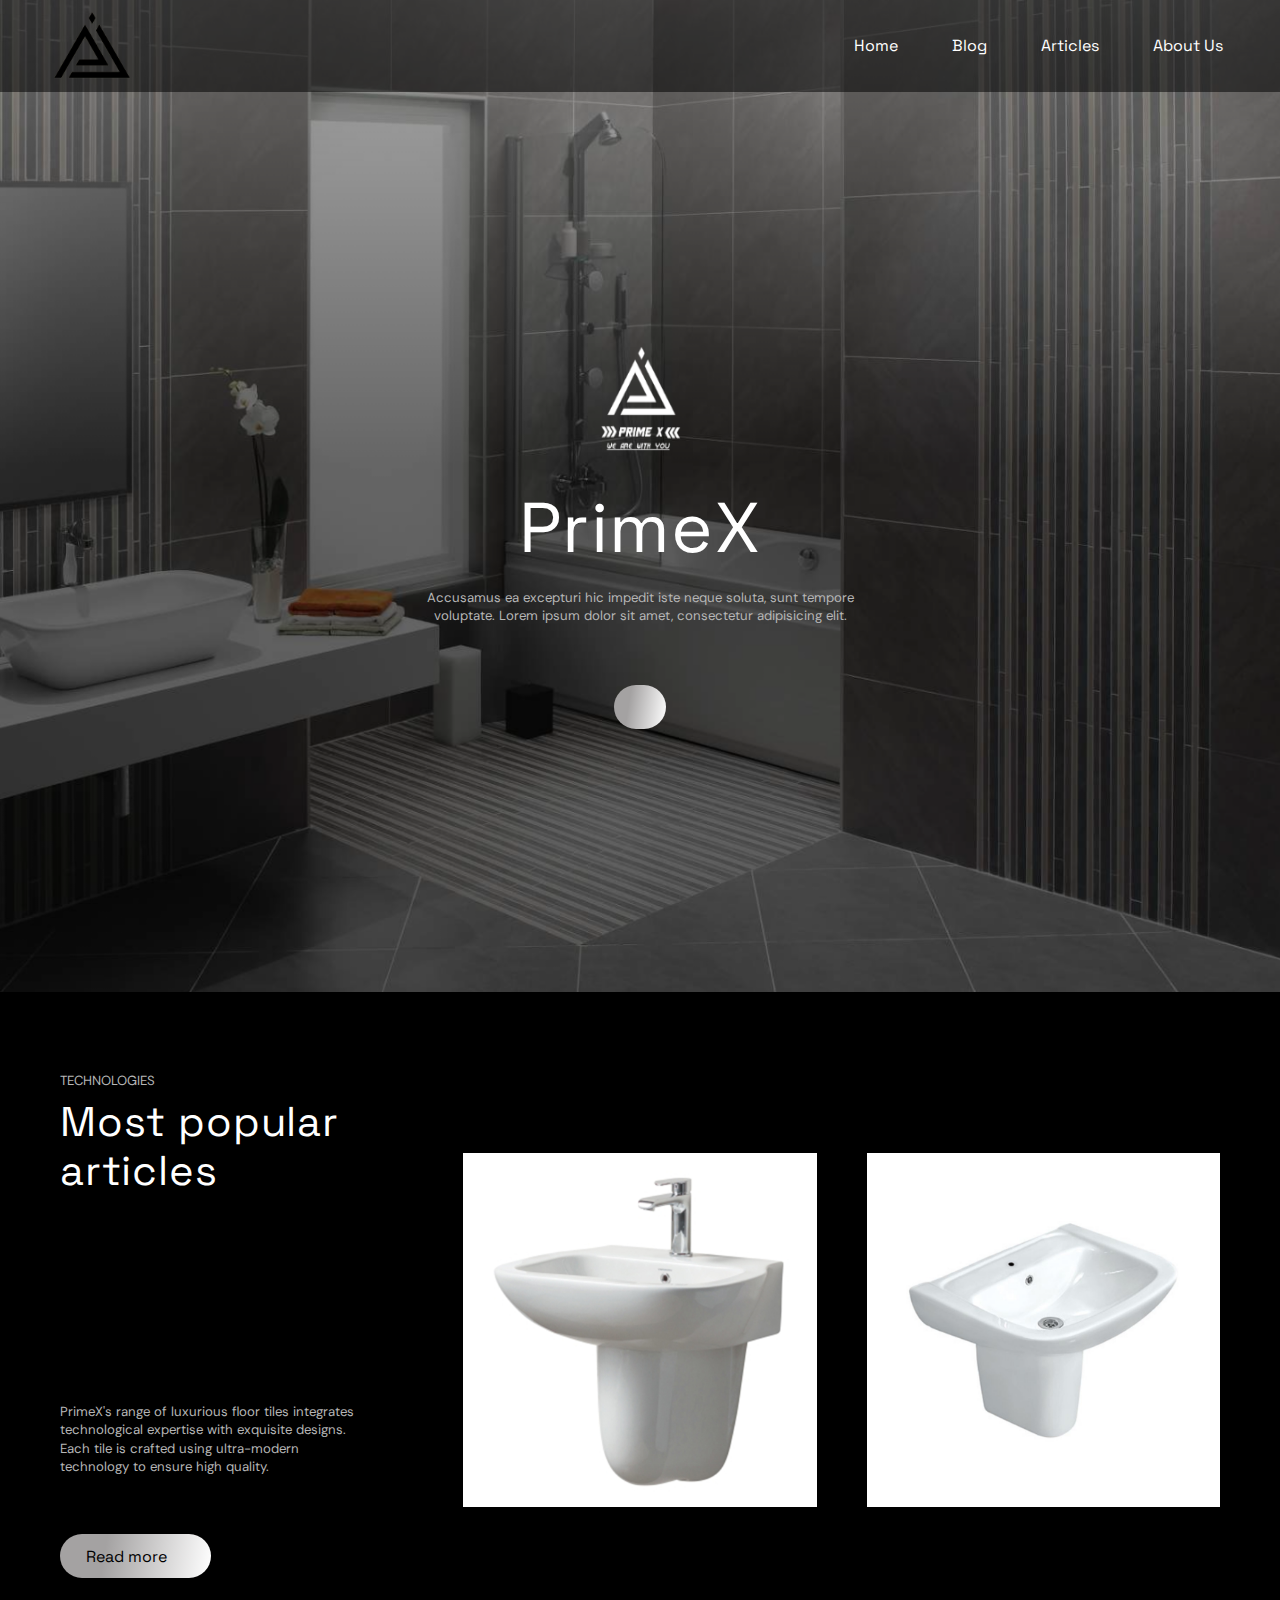
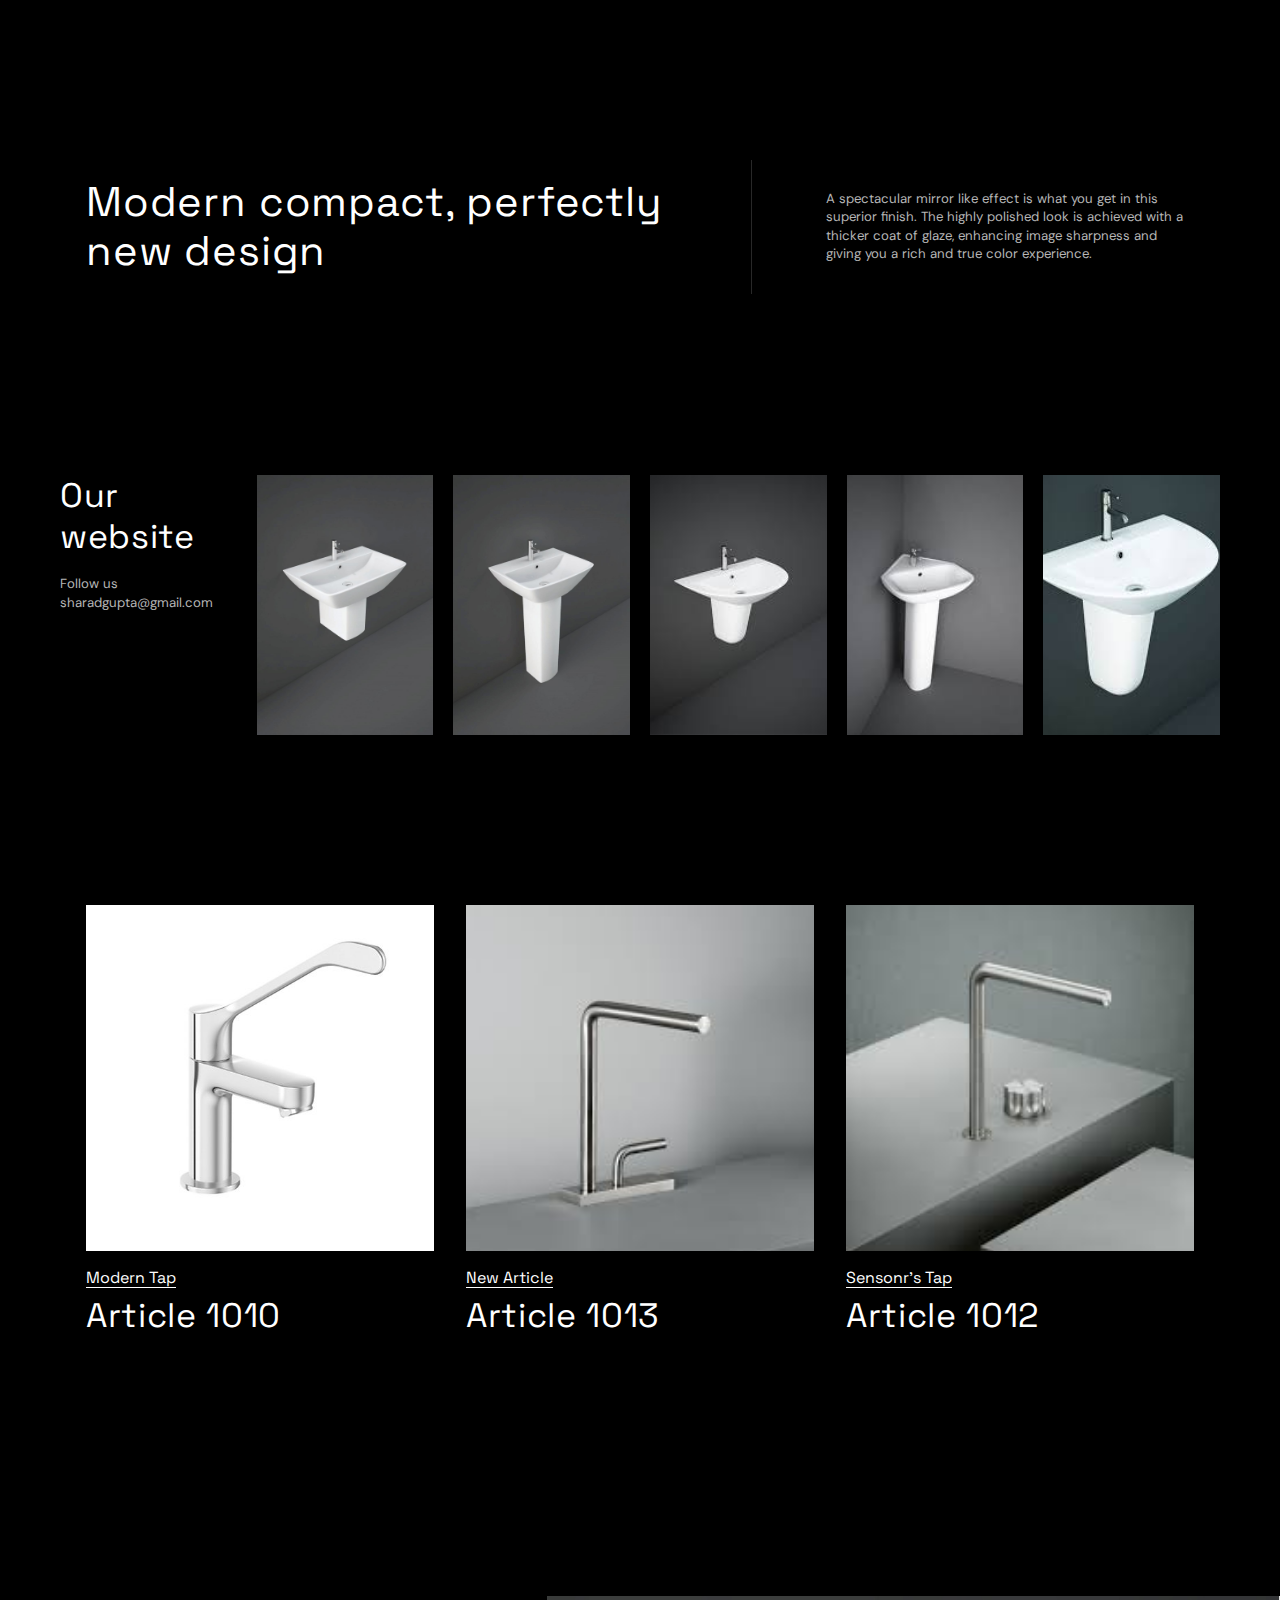
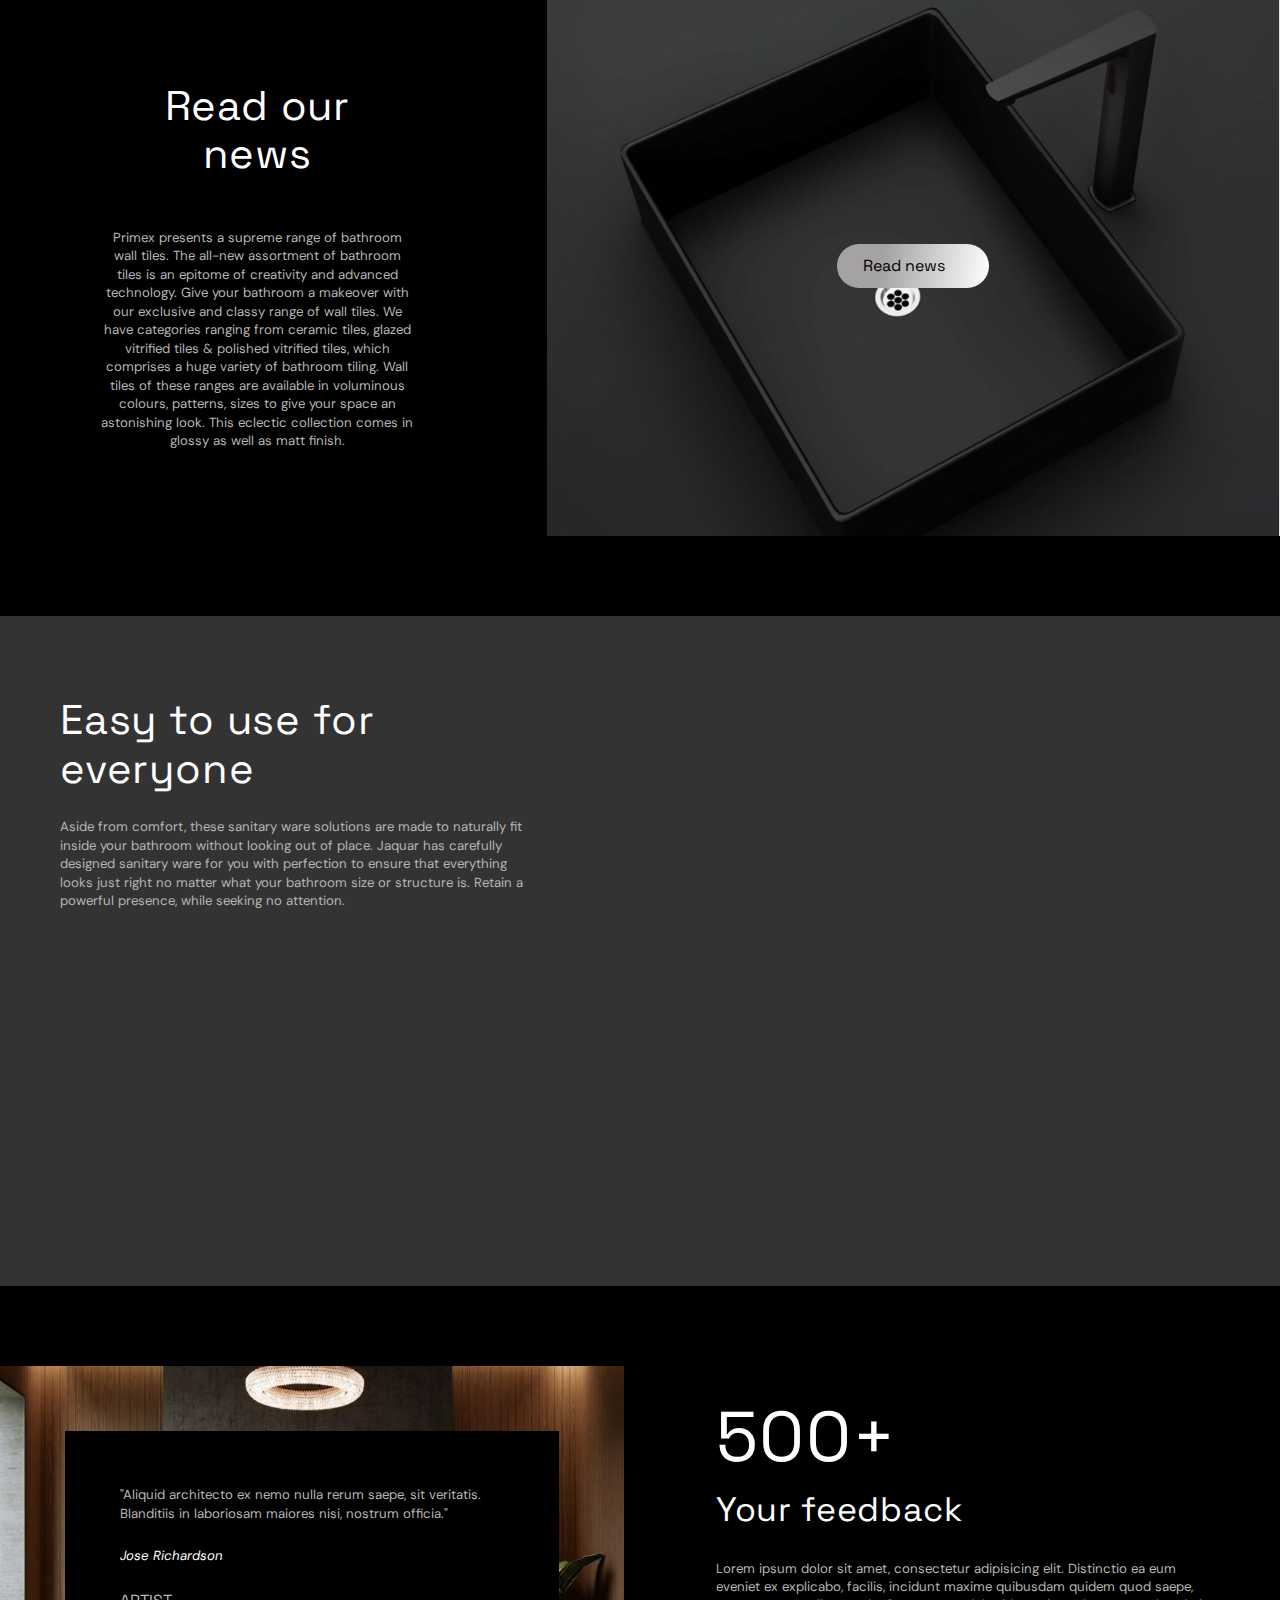
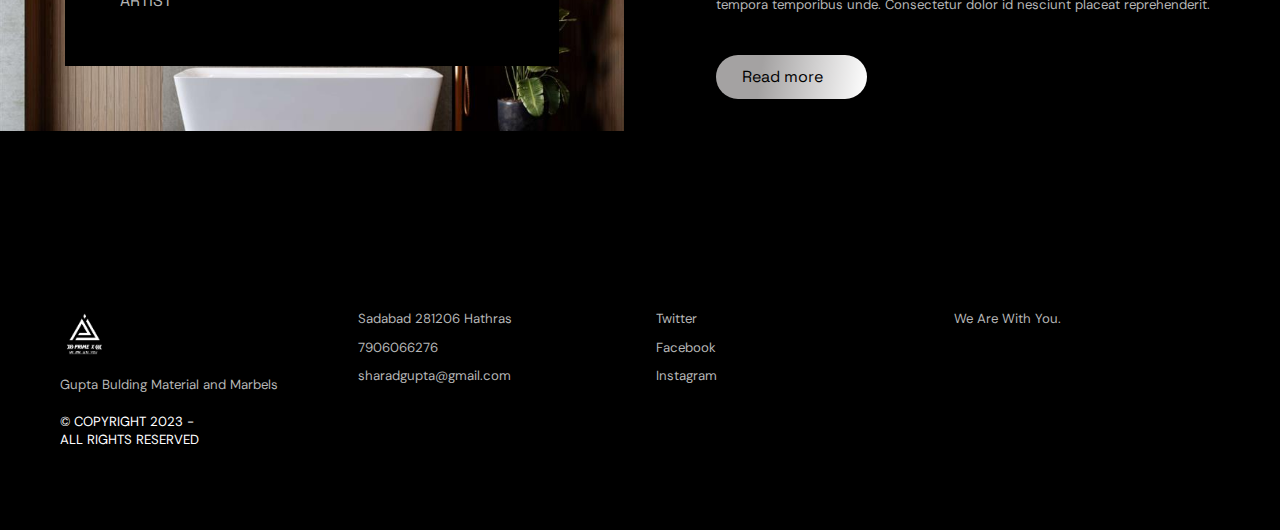
<file: index.html>
<!DOCTYPE html>
<html>
  <head>
    <meta charset="UTF-8">
    <meta http-equiv="X-UA-Compatible" content="IE=edge">
    <meta name="viewport" content="width=device-width, initial-scale=1, minimum-scale=1">
    <link rel="shortcut icon" href="img/facicon.png" type="image/x-icon">
    <meta name="description" content="">
    <title>PrimeX</title>
    
    <link rel="stylesheet" href="style/bootstrap.min.css">
    <link rel="stylesheet" href="style/bootstrap-grid.min.css">
    <link rel="stylesheet" href="style/bootstrap-reboot.min.css">
    <link rel="stylesheet" href="style/jarallax.css">
    <link rel="stylesheet" href="style/dromdown-style.css">
    <link rel="stylesheet" href="style/so-icon-styles.css">
    <link rel="stylesheet" href="style/theme-style.css">
    <link rel="preload" href="https://fonts.googleapis.com/css?family=Space+Grotesk:300,400,500,600,700&display=swap" as="style" onload="this.onload=null;this.rel='stylesheet'">
    <noscript>
      <link rel="stylesheet" href="https://fonts.googleapis.com/css?family=Space+Grotesk:300,400,500,600,700&display=swap">
    </noscript>
    <link rel="preload" href="https://fonts.googleapis.com/css?family=DM+Sans:400,400i,500,500i,700,700i&display=swap" as="style" onload="this.onload=null;this.rel='stylesheet'">
    <noscript>
      <link rel="stylesheet" href="https://fonts.googleapis.com/css?family=DM+Sans:400,400i,500,500i,700,700i&display=swap">
    </noscript>
    <link rel="preload" as="style" href="style/mbr-additional.css">
    <link rel="stylesheet" href="style/mbr-additional.css" type="text/css">
  </head>
  <body>
    <section class="nav-with-banner">
      <section data-bs-version="5.1" class="menu menu1 boldhm5 cid-ttRteJbtJm" once="menu" id="menu1-0">
        <nav class="navbar navbar-dropdown navbar-expand-lg">
          <div class="menu_box container-fluid">
            <div class="navbar-brand d-flex d-lg-none">
              <span class="navbar-caption-wrap">
                <a class="navbar-caption display-4 navbar-logo" href="../index.html"></a>
              </span>
            </div>
            <button class="navbar-toggler" type="button" data-toggle="collapse" data-bs-toggle="collapse" data-target="#navbarSupportedContent" data-bs-target="#navbarSupportedContent" aria-controls="navbarNavAltMarkup" aria-expanded="false" aria-label="Toggle navigation">
              <div class="hamburger">
                <span></span>
                <span></span>
                <span></span>
                <span></span>
              </div>
            </button>
            <div class="collapse navbar-collapse" id="navbarSupportedContent">
              <div class="navbar-brand d-none d-lg-flex">
                <span class="navbar-caption-wrap">
                  <a class="navbar-caption display-4 navbar-logo" href="../index.html"></a>
                </span>
              </div>
              <ul class="navbar-nav nav-dropdown nav-right" data-app-modern-menu="true">
                <li class="nav-item">
                  <a class="nav-link link text-primary display-4" href="../index.html">Home</a>
                </li>
                <li class="nav-item">
                  <a class="nav-link link text-primary display-4" href="#content1-8">Blog</a>
                </li>
                <li class="nav-item">
                  <a class="nav-link link text-primary display-4" href="#features4-3">Articles</a>
                </li>
                <li class="nav-item">
                  <a class="nav-link link text-primary display-4" href="#content5-a">About Us</a>
                </li>              
              </ul>
              <!-- <div class="icons-menu-main">
                <a class="iconfont-wrapper" href="#" target="_blank">
                  <span class="p-2 mbr-iconfont socicon-facebook socicon"></span>
                </a>
                <a class="iconfont-wrapper" href="#" target="_blank">
                  <span class="p-2 mbr-iconfont socicon-twitter socicon"></span>
                </a>
                <a class="iconfont-wrapper" href="#" target="_blank">
                  <span class="p-2 mbr-iconfont socicon-instagram socicon"></span>
                </a>
              </div> -->
            </div>
          </div>
        </nav>
      </section>
      <section data-bs-version="5.1" class="header2 boldm5 cid-ttRteTadKS mbr-fullscreen" id="header2-1">
        <div class="container-fluid">
          <div class="row">
            <div class="col-12">
              <div class="title-wrapper">
                <div class="image-wrapper">
                  <img src="img/logo-whit.png" alt="">
                </div>
                <h1 class="mbr-section-title mbr-fonts-style display-1">PrimeX</h1>
                <p class="mbr-text mbr-fonts-style display-7"> Accusamus ea excepturi hic impedit iste neque soluta, sunt tempore <br> voluptate. Lorem ipsum dolor sit amet, consectetur adipisicing elit. </p>
                <div class="mbr-section-btn">
                  <a class="btn btn-secondary display-4" href="#">
                    </a>
                </div>
              </div>
            </div>
          </div>
        </div>
      </section>
    </section>
    <section data-bs-version="5.1" class="content1 boldm5 cid-ttRtHle4TA" id="content1-8">
      <div class="container-fluid">
        <div class="row">
          <div class="col-12 col-lg-4 card">
            <div class="title-wrapper">
              <h3 class="mbr-section-subtitle mbr-fonts-style display-7"> TECHNOLOGIES </h3>
              <h2 class="mbr-section-title mbr-fonts-style display-2"> Most popular <br> articles </h2>
            </div>
            <div class="text-wrapper">
              <p class="mbr-text mbr-fonts-style display-7"> PrimeX's range of luxurious floor tiles integrates technological expertise with exquisite designs. Each tile is crafted using ultra-modern technology to ensure high quality. </p>
              <div class="mbr-section-btn">
                <a class="btn btn-secondary display-4" href="#">
                  <span class="mobi-mbri mobi-mbri-play mbr-iconfont mbr-iconfont-btn"></span>Read more </a>
              </div>
            </div>
          </div>
          <div class="col-12 col-lg-4 col-md-6 card">
            <div class="card-wrapper">
              <img src="style/s1-1.jpg" alt="">
            </div>
          </div>
          <div class="col-12 col-lg-4 col-md-6 card">
            <div class="card-wrapper">
              <img src="style/s1-i2.jpeg" alt="">
            </div>
          </div>
        </div>
      </div>
    </section>
    <section data-bs-version="5.1" class="content7 boldm5 cid-ttRu4J86FA" id="content7-9">
      <div class="container">
        <div class="row">
          <div class="col-12 col-lg-7 card">
            <div class="title-wrapper">
              <h2 class="mbr-section-title mbr-fonts-style display-2"> Modern compact, perfectly new design </h2>
            </div>
          </div>
          <div class="col-12 col-lg-5 card">
            <div class="text-wrapper">
              <p class="mbr-text mbr-fonts-style display-7"> A spectacular mirror like effect is what you get in this superior finish. The highly polished look is achieved with a thicker coat of glaze, enhancing image sharpness and giving you a rich and true color experience. </p>
            </div>
          </div>
        </div>
      </div>
    </section>
    <section data-bs-version="5.1" class="features3 boldm5 cid-ttRtgRgX6a" id="features3-2">
      <div class="container-fluid">
        <div class="row">
          <div class="col-12 col-lg-2 item">
            <div class="title-wrapper">
              <h2 class="mbr-section-title mbr-fonts-style display-5"> Our website </h2>
              <p class="mbr-text mbr-fonts-style display-7"> Follow us </p>
              <a class="link-wrapper" href="#">
                <p class="mbr-link mbr-fonts-style display-7">sharadgupta@gmail.com </p>
              </a>
            </div>
          </div>
          <div class="col-12 col-lg-2 col-md-6 item features-image">
            <div class="item-wrapper">
              <img src="img/s2-1.jpg" alt="">
              <div class="item-content">
                <div class="active-overlay"></div>
                <div class="mbr-section-btn">
                  <a class="btn btn-secondary display-4" href="#"> See card </a>
                </div>
              </div>
            </div>
          </div>
          <div class="col-12 col-lg-2 col-md-6 item features-image">
            <div class="item-wrapper">
              <img src="img/s2-2.jpg" alt="">
              <div class="item-content">
                <div class="active-overlay"></div>
                <div class="mbr-section-btn">
                  <a class="btn btn-secondary display-4" href="#"> See card </a>
                </div>
              </div>
            </div>
          </div>
          <div class="col-12 col-lg-2 col-md-6 item features-image">
            <div class="item-wrapper">
              <img src="img/s2-3.jpeg" alt="">
              <div class="item-content">
                <div class="active-overlay"></div>
                <div class="mbr-section-btn">
                  <a class="btn btn-secondary display-4" href="#"> See card </a>
                </div>
              </div>
            </div>
          </div>
          <div class="col-12 col-lg-2 col-md-6 item features-image">
            <div class="item-wrapper">
              <img src="img/s2-4.jpeg" alt="">
              <div class="item-content">
                <div class="active-overlay"></div>
                <div class="mbr-section-btn">
                  <a class="btn btn-secondary display-4" href="#"> See card </a>
                </div>
              </div>
            </div>
          </div>
          <div class="col-12 col-lg-2 col-md-6 item features-image">
            <div class="item-wrapper">
              <img src="img/s2-5.jpeg" alt="">
              <div class="item-content">
                <div class="active-overlay"></div>
                <div class="mbr-section-btn">
                  <a class="btn btn-secondary display-4" href="#"> See card </a>
                </div>
              </div>
            </div>
          </div>
        </div>
      </div>
    </section>
    <section data-bs-version="5.1" class="features4 boldm5 cid-ttRtpBgu0R" id="features4-3">
      <div class="container">
        <div class="row">
          <div class="col-12 col-lg-4 col-md-6 item features-image">
            <div class="item-wrapper">
              <a class="item-img" href="#">
                <img src="img/tap-1.jpeg" alt="">
                <div class="active-overlay"></div>
              </a>
              <div class="item-content">
                <div class="item-tags">
                  <div class="tags-wrapper">
                    <a href="#">
                      <p class="item-tag mbr-fonts-style display-4"> Modern Tap </p>
                    </a>
                    <a href="#">
                      <p class="item-tag mbr-fonts-style display-4"> </p>
                    </a>
                    <a href="#"></a>
                  </div>
                </div>
                <a href="">
                  <h3 class="item-title mbr-fonts-style display-5">Article 1010  </h3>
                </a>
              </div>
            </div>
          </div>
          <div class="col-12 col-lg-4 col-md-6 item features-image">
            <div class="item-wrapper">
              <a class="item-img" href="#">
                <img src="img/tap-2.jpeg" alt="">
                <div class="active-overlay"></div>
              </a>
              <div class="item-content">
                <div class="item-tags">
                  <div class="tags-wrapper">
                    <a href="#">
                      <p class="item-tag mbr-fonts-style display-4"> New Article </p>
                    </a>
                    <a href="#">
                      <p class="item-tag mbr-fonts-style display-4">  </p>
                    </a>
                    <a href="#"></a>
                  </div>
                </div>
                <a href="">
                  <h3 class="item-title mbr-fonts-style display-5"> Article 1013 </h3>
                </a>
              </div>
            </div>
          </div>
          <div class="col-12 col-lg-4 col-md-6 item features-image">
            <div class="item-wrapper">
              <a class="item-img" href="#">
                <img src="img/tap-3.jpeg" alt="">
                <div class="active-overlay"></div>
              </a>
              <div class="item-content">
                <div class="item-tags">
                  <div class="tags-wrapper">
                    <a href="#">
                      <p class="item-tag mbr-fonts-style display-4"> Sensonr's Tap </p>
                    </a>
                    <a href="#">
                      <p class="item-tag mbr-fonts-style display-4">  </p>
                    </a>
                    <a href="#"></a>
                  </div>
                </div>
                <a href="">
                  <h3 class="item-title mbr-fonts-style display-5"> Article 1012 </h3>
                </a>
              </div>
            </div>
          </div>
        </div>
      </div>
    </section>
    <section data-bs-version="5.1" class="content5 boldm5 cid-ttRu7czwXN" id="content5-a">
      <div class="container-fluid">
        <div class="row">
          <div class="col-12 col-lg-5 title-wrap">
            <div class="title-wrapper">
              <h3 class="mbr-section-title mbr-fonts-style display-2"> Read our <br> news </h3>
              <p class="mbr-text mbr-fonts-style display-7">Primex presents a supreme range of bathroom wall tiles. The all-new assortment of bathroom tiles is an epitome of creativity and advanced technology. Give your bathroom a makeover with our exclusive and classy range of wall tiles. We have categories ranging from ceramic tiles, glazed vitrified tiles & polished vitrified tiles, which comprises a huge variety of bathroom tiling. Wall tiles of these ranges are available in voluminous colours, patterns, sizes to give your space an astonishing look. This eclectic collection comes in glossy as well as matt finish. </p>
            </div>
          </div>
          <div class="col-12 col-lg-7">
            <div class="image-wrapper">
              <img src="img/big-img02.jpg" alt="">
              <div class="mbr-section-btn">
                <a class="btn btn-secondary display-4" href="#">
                  <span class="mobi-mbri mobi-mbri-play mbr-iconfont mbr-iconfont-btn"></span>Read news </a>
              </div>
            </div>
          </div>
        </div>
      </div>
    </section>
    <section data-bs-version="5.1" class="content8 boldm5 cid-ttRuc06qnL mbr-parallax-background" id="content8-b">
      <div class="mbr-overlay" style="opacity: 0.8; background-color: rgb(0, 0, 0);"></div>
      <div class="container-fluid">
        <div class="row">
          <div class="col-12 col-lg-5">
            <div class="title-wrapper">
              <h2 class="mbr-section-title mbr-fonts-style display-2"> Easy to use for everyone </h2>
              <p class="mbr-text mbr-fonts-style display-7"> Aside from comfort, these sanitary ware solutions are made to naturally fit inside your bathroom without looking out of place. Jaquar has carefully designed sanitary ware for you with perfection to ensure that everything looks just right no matter what your bathroom size or structure is. Retain a powerful presence, while seeking no attention. </p>
            </div>
          </div>
        </div>
      </div>
    </section>    
    <section data-bs-version="5.1" class="content11 boldm5 cid-ttRuk1P9A5" id="content11-c">
      <div class="container-fluid">
        <div class="row">
          <div class="col-12 col-lg-6">
            <div class="card-wrapper">
              <img src="img/big-img01.jpg" alt="">
              <div class="card-text">
                <div class="icon-wrapper">
                  <span class="mbr-iconfont mbr-card-icon mbr-iconfont-btn mobi-mbri-quote-right mobi-mbri"></span>
                </div>
                <p class="mbr-card-text mbr-fonts-style display-7"> "Aliquid architecto ex nemo nulla rerum saepe, sit veritatis. Blanditiis in laboriosam maiores nisi, nostrum officia." </p>
                <p class="card-name mbr-fonts-style display-7">
                  <em>Jose Richardson</em>
                </p>
                <p class="card-role mbr-fonts-style display-4"> ARTIST </p>
              </div>
            </div>
          </div>
          <div class="col-12 col-lg-6">
            <div class="main-wrap">
              <div class="title-wrapper">
                <p class="mbr-number mbr-fonts-style display-1"> 500+ </p>
                <h2 class="mbr-section-title mbr-fonts-style display-5"> Your feedback </h2>
              </div>
              <div class="text-wrapper">
                <p class="mbr-text mbr-fonts-style display-7"> Lorem ipsum dolor sit amet, consectetur adipisicing elit. Distinctio ea eum eveniet ex explicabo, facilis, incidunt maxime quibusdam quidem quod saepe, tempora temporibus unde. Consectetur dolor id nesciunt placeat reprehenderit. </p>
                <div class="mbr-section-btn">
                  <a class="btn btn-secondary display-4" href="#">
                    <span class="mobi-mbri mobi-mbri-play mbr-iconfont mbr-iconfont-btn"></span>Read more </a>
                </div>
              </div>
            </div>
          </div>
        </div>
      </div>
    </section>    
    <section data-bs-version="5.1" class="footer1 boldm5 cid-ttRtzGoUkw" once="footers" id="footer1-5">
      <div class="container-fluid">
        <div class="row">
          <div class="col-12 col-lg-3 col-md-6 card">
            <div class="logo-wrapper">
              <img src="img/logo-whit.png" alt="">
            </div>
            <p class="mbr-text mbr-fonts-style display-7"> Gupta Bulding Material and Marbels </p>
            <p class="mbr-fonts-style copyright display-7"> © COPYRIGHT 2023  - <br> ALL RIGHTS RESERVED </p>
          </div>
          <div class="col-12 col-lg-3 col-md-6 card">
            <ul class="list mbr-fonts-style display-7">
              <li class="item-wrap">Sadabad 281206 Hathras</li>
              <li class="item-wrap">7906066276</li>
              <li class="item-wrap">sharadgupta@gmail.com</li>
            </ul>
          </div>
          <div class="col-12 col-lg-3 col-md-6 card">
            <ul class="list mbr-fonts-style display-7">
              <li class="item-wrap">Twitter</li>
              <li class="item-wrap">Facebook</li>
              <li class="item-wrap">Instagram</li>              
            </ul>
          </div>
          <div class="col-12 col-lg-3 col-md-6 card">
            <p class="mbr-text mbr-fonts-style display-7"> We Are With You.</p>
          </div>
        </div>
      </div>
    </section>
    <script src="js/bootstrap.bundle.min.js"></script>
    <script src="js/jarallax.js"></script>
    <script src="js/smooth-scroll.js"></script>
    <script src="js/index.js"></script>
    <script src="js/navbar-dropdown.js"></script>
    <script src="js/mbr-tabs.js"></script>
    <script src="js/script.js"></script>
  </body>
</html>
</file>
<file: style/jarallax.css>
.jarallax {
    position: relative;
    z-index: 0;
}
.jarallax > .jarallax-img {
    position: absolute;
    object-fit: cover;
    /* support for plugin https://github.com/bfred-it/object-fit-images */
    font-family: 'object-fit: cover;';
    top: 0;
    left: 0;
    width: 100%;
    height: 100%;
    z-index: -1;
}
</file>
<file: style/dromdown-style.css>
.navbar-dropdown {
  left: 0;
  padding: 0;
  position: absolute;
  right: 0;
  top: 0;
  transition: all 0.45s ease;
  z-index: 1030;
  background: #282828; }
  .navbar-dropdown .navbar-logo {
    margin-right: 0.8rem;
    transition: margin 0.3s ease-in-out;
    vertical-align: middle; }
    .navbar-dropdown .navbar-logo img {
      height: 3.125rem;
      transition: all 0.3s ease-in-out; }
    .navbar-dropdown .navbar-logo.mbr-iconfont {
      font-size: 3.125rem;
      line-height: 3.125rem; }
  .navbar-dropdown .navbar-caption {
    font-weight: 700;
    white-space: normal;
    vertical-align: -4px;
    line-height: 3.125rem !important; }
    .navbar-dropdown .navbar-caption, .navbar-dropdown .navbar-caption:hover {
      color: inherit;
      text-decoration: none; }
  .navbar-dropdown .mbr-iconfont + .navbar-caption {
    vertical-align: -1px; }
  .navbar-dropdown.navbar-fixed-top {
    position: fixed; }
  .navbar-dropdown .navbar-brand span {
    vertical-align: -4px; }
  .navbar-dropdown.bg-color.transparent {
    background: none; }
  .navbar-dropdown.navbar-short .navbar-brand {
    padding: 0.625rem 0; }
    .navbar-dropdown.navbar-short .navbar-brand span {
      vertical-align: -1px; }
  .navbar-dropdown.navbar-short .navbar-caption {
    line-height: 2.375rem !important;
    vertical-align: -2px; }
  .navbar-dropdown.navbar-short .navbar-logo {
    margin-right: 0.5rem; }
    .navbar-dropdown.navbar-short .navbar-logo img {
      height: 2.375rem; }
    .navbar-dropdown.navbar-short .navbar-logo.mbr-iconfont {
      font-size: 2.375rem;
      line-height: 2.375rem; }
  .navbar-dropdown.navbar-short .mbr-table-cell {
    height: 3.625rem; }
  .navbar-dropdown .navbar-close {
    left: 0.6875rem;
    position: fixed;
    top: 0.75rem;
    z-index: 1000; }
  .navbar-dropdown .hamburger-icon {
    content: "";
    display: inline-block;
    vertical-align: middle;
    width: 16px;
    -webkit-box-shadow: 0 -6px 0 1px #282828,0 0 0 1px #282828,0 6px 0 1px #282828;
    -moz-box-shadow: 0 -6px 0 1px #282828,0 0 0 1px #282828,0 6px 0 1px #282828;
    box-shadow: 0 -6px 0 1px #282828,0 0 0 1px #282828,0 6px 0 1px #282828; }

.dropdown-menu .dropdown-toggle[data-toggle="dropdown-submenu"]::after {
  border-bottom: 0.35em solid transparent;
  border-left: 0.35em solid;
  border-right: 0;
  border-top: 0.35em solid transparent;
  margin-left: 0.3rem; }

.dropdown-menu .dropdown-item:focus {
  outline: 0; }

.nav-dropdown {
  font-size: 0.75rem;
  font-weight: 500;
  height: auto !important; }
  .nav-dropdown .nav-btn {
    padding-left: 1rem; }
  .nav-dropdown .link {
    margin: .667em 1.667em;
    font-weight: 500;
    padding: 0;
    transition: color .2s ease-in-out; }
    .nav-dropdown .link.dropdown-toggle {
      margin-right: 2.583em; }
      .nav-dropdown .link.dropdown-toggle::after {
        margin-left: .25rem;
        border-top: 0.35em solid;
        border-right: 0.35em solid transparent;
        border-left: 0.35em solid transparent;
        border-bottom: 0; }
      .nav-dropdown .link.dropdown-toggle[aria-expanded="true"] {
        margin: 0;
        padding: 0.667em 3.263em  0.667em 1.667em; }
  .nav-dropdown .link::after,
  .nav-dropdown .dropdown-item::after {
    color: inherit; }
  .nav-dropdown .btn {
    font-size: 0.75rem;
    font-weight: 700;
    letter-spacing: 0;
    margin-bottom: 0;
    padding-left: 1.25rem;
    padding-right: 1.25rem; }
  .nav-dropdown .dropdown-menu {
    border-radius: 0;
    border: 0;
    left: 0;
    margin: 0;
    padding-bottom: 1.25rem;
    padding-top: 1.25rem;
    position: relative; }
  .nav-dropdown .dropdown-submenu {
    margin-left: 0.125rem;
    top: 0; }
  .nav-dropdown .dropdown-item {
    font-weight: 500;
    line-height: 2;
    padding: 0.3846em 4.615em 0.3846em 1.5385em;
    position: relative;
    transition: color .2s ease-in-out, background-color .2s ease-in-out; }
    .nav-dropdown .dropdown-item::after {
      margin-top: -0.3077em;
      position: absolute;
      right: 1.1538em;
      top: 50%; }
    .nav-dropdown .dropdown-item:focus, .nav-dropdown .dropdown-item:hover {
      background: none; }

@media (max-width: 767px) {
  .nav-dropdown.navbar-toggleable-sm {
    bottom: 0;
    display: none;
    left: 0;
    overflow-x: hidden;
    position: fixed;
    top: 0;
    transform: translateX(-100%);
    -ms-transform: translateX(-100%);
    -webkit-transform: translateX(-100%);
    width: 18.75rem;
    z-index: 999; } }
.nav-dropdown.navbar-toggleable-xl {
  bottom: 0;
  display: none;
  left: 0;
  overflow-x: hidden;
  position: fixed;
  top: 0;
  transform: translateX(-100%);
  -ms-transform: translateX(-100%);
  -webkit-transform: translateX(-100%);
  width: 18.75rem;
  z-index: 999; }

.nav-dropdown-sm {
  display: block !important;
  overflow-x: hidden;
  overflow: auto;
  padding-top: 3.875rem; }
  .nav-dropdown-sm::after {
    content: "";
    display: block;
    height: 3rem;
    width: 100%; }
  .nav-dropdown-sm.collapse.in ~ .navbar-close {
    display: block !important; }
  .nav-dropdown-sm.collapsing, .nav-dropdown-sm.collapse.in {
    transform: translateX(0);
    -ms-transform: translateX(0);
    -webkit-transform: translateX(0);
    transition: all 0.25s ease-out;
    -webkit-transition: all 0.25s ease-out;
    background: #282828; }
  .nav-dropdown-sm.collapsing[aria-expanded="false"] {
    transform: translateX(-100%);
    -ms-transform: translateX(-100%);
    -webkit-transform: translateX(-100%); }
  .nav-dropdown-sm .nav-item {
    display: block;
    margin-left: 0 !important;
    padding-left: 0; }
  .nav-dropdown-sm .link,
  .nav-dropdown-sm .dropdown-item {
    border-top: 1px dotted rgba(255, 255, 255, 0.1);
    font-size: 0.8125rem;
    line-height: 1.6;
    margin: 0 !important;
    padding: 0.875rem 2.4rem 0.875rem 1.5625rem !important;
    position: relative;
    white-space: normal; }
    .nav-dropdown-sm .link:focus, .nav-dropdown-sm .link:hover,
    .nav-dropdown-sm .dropdown-item:focus,
    .nav-dropdown-sm .dropdown-item:hover {
      background: rgba(0, 0, 0, 0.2) !important;
      color: #c0a375; }
  .nav-dropdown-sm .nav-btn {
    position: relative;
    padding: 1.5625rem 1.5625rem 0 1.5625rem; }
    .nav-dropdown-sm .nav-btn::before {
      border-top: 1px dotted rgba(255, 255, 255, 0.1);
      content: "";
      left: 0;
      position: absolute;
      top: 0;
      width: 100%; }
    .nav-dropdown-sm .nav-btn + .nav-btn {
      padding-top: 0.625rem; }
      .nav-dropdown-sm .nav-btn + .nav-btn::before {
        display: none; }
  .nav-dropdown-sm .btn {
    padding: 0.625rem 0; }
  .nav-dropdown-sm .dropdown-toggle[data-toggle="dropdown-submenu"]::after {
    margin-left: .25rem;
    border-top: 0.35em solid;
    border-right: 0.35em solid transparent;
    border-left: 0.35em solid transparent;
    border-bottom: 0; }
  .nav-dropdown-sm .dropdown-toggle[data-toggle="dropdown-submenu"][aria-expanded="true"]::after {
    border-top: 0;
    border-right: 0.35em solid transparent;
    border-left: 0.35em solid transparent;
    border-bottom: 0.35em solid; }
  .nav-dropdown-sm .dropdown-menu {
    margin: 0;
    padding: 0;
    position: relative;
    top: 0;
    left: 0;
    width: 100%;
    border: 0;
    float: none;
    border-radius: 0;
    background: none; }
  .nav-dropdown-sm .dropdown-submenu {
    left: 100%;
    margin-left: 0.125rem;
    margin-top: -1.25rem;
    top: 0; }

.navbar-toggleable-sm .nav-dropdown .dropdown-menu {
  position: absolute; }

.navbar-toggleable-sm .nav-dropdown .dropdown-submenu {
  left: 100%;
  margin-left: 0.125rem;
  margin-top: -1.25rem;
  top: 0; }

.navbar-toggleable-sm.opened .nav-dropdown .dropdown-menu {
  position: relative; }

.navbar-toggleable-sm.opened .nav-dropdown .dropdown-submenu {
  left: 0;
  margin-left: 00rem;
  margin-top: 0rem;
  top: 0; }

.is-builder .nav-dropdown.collapsing {
  transition: none !important; }
</file>
<file: style/so-icon-styles.css>
@charset "UTF-8";

@font-face {
  font-family: 'Socicon';
  src:  url('../fonts/socicon.eot');
  src:  url('../fonts/socicon.eot?#iefix') format('embedded-opentype'),
    url('../fonts/socicon.woff2') format('woff2'),
    url('../fonts/socicon.ttf') format('truetype'),
    url('../fonts/socicon.woff') format('woff'),
    url('../fonts/socicon.svg#socicon') format('svg');
  font-weight: normal;
  font-style: normal;
  font-display: swap;
}

[data-icon]:before {
  font-family: "socicon" !important;
  content: attr(data-icon);
  font-style: normal !important;
  font-weight: normal !important;
  font-variant: normal !important;
  text-transform: none !important;
  speak: none;
  line-height: 1;
  -webkit-font-smoothing: antialiased;
  -moz-osx-font-smoothing: grayscale;
}

[class^="socicon-"], [class*=" socicon-"] {
  /* use !important to prevent issues with browser extensions that change fonts */
  font-family: 'Socicon' !important;
  speak: none;
  font-style: normal;
  font-weight: normal;
  font-variant: normal;
  text-transform: none;
  line-height: 1;

  /* Better Font Rendering =========== */
  -webkit-font-smoothing: antialiased;
  -moz-osx-font-smoothing: grayscale;
}

.socicon-eitaa:before {
  content: "\e97c";
}
.socicon-soroush:before {
  content: "\e97d";
}
.socicon-bale:before {
  content: "\e97e";
}
.socicon-zazzle:before {
  content: "\e97b";
}
.socicon-society6:before {
  content: "\e97a";
}
.socicon-redbubble:before {
  content: "\e979";
}
.socicon-avvo:before {
  content: "\e978";
}
.socicon-stitcher:before {
  content: "\e977";
}
.socicon-googlehangouts:before {
  content: "\e974";
}
.socicon-dlive:before {
  content: "\e975";
}
.socicon-vsco:before {
  content: "\e976";
}
.socicon-flipboard:before {
  content: "\e973";
}
.socicon-ubuntu:before {
  content: "\e958";
}
.socicon-artstation:before {
  content: "\e959";
}
.socicon-invision:before {
  content: "\e95a";
}
.socicon-torial:before {
  content: "\e95b";
}
.socicon-collectorz:before {
  content: "\e95c";
}
.socicon-seenthis:before {
  content: "\e95d";
}
.socicon-googleplaymusic:before {
  content: "\e95e";
}
.socicon-debian:before {
  content: "\e95f";
}
.socicon-filmfreeway:before {
  content: "\e960";
}
.socicon-gnome:before {
  content: "\e961";
}
.socicon-itchio:before {
  content: "\e962";
}
.socicon-jamendo:before {
  content: "\e963";
}
.socicon-mix:before {
  content: "\e964";
}
.socicon-sharepoint:before {
  content: "\e965";
}
.socicon-tinder:before {
  content: "\e966";
}
.socicon-windguru:before {
  content: "\e967";
}
.socicon-cdbaby:before {
  content: "\e968";
}
.socicon-elementaryos:before {
  content: "\e969";
}
.socicon-stage32:before {
  content: "\e96a";
}
.socicon-tiktok:before {
  content: "\e96b";
}
.socicon-gitter:before {
  content: "\e96c";
}
.socicon-letterboxd:before {
  content: "\e96d";
}
.socicon-threema:before {
  content: "\e96e";
}
.socicon-splice:before {
  content: "\e96f";
}
.socicon-metapop:before {
  content: "\e970";
}
.socicon-naver:before {
  content: "\e971";
}
.socicon-remote:before {
  content: "\e972";
}
.socicon-internet:before {
  content: "\e957";
}
.socicon-moddb:before {
  content: "\e94b";
}
.socicon-indiedb:before {
  content: "\e94c";
}
.socicon-traxsource:before {
  content: "\e94d";
}
.socicon-gamefor:before {
  content: "\e94e";
}
.socicon-pixiv:before {
  content: "\e94f";
}
.socicon-myanimelist:before {
  content: "\e950";
}
.socicon-blackberry:before {
  content: "\e951";
}
.socicon-wickr:before {
  content: "\e952";
}
.socicon-spip:before {
  content: "\e953";
}
.socicon-napster:before {
  content: "\e954";
}
.socicon-beatport:before {
  content: "\e955";
}
.socicon-hackerone:before {
  content: "\e956";
}
.socicon-hackernews:before {
  content: "\e946";
}
.socicon-smashwords:before {
  content: "\e947";
}
.socicon-kobo:before {
  content: "\e948";
}
.socicon-bookbub:before {
  content: "\e949";
}
.socicon-mailru:before {
  content: "\e94a";
}
.socicon-gitlab:before {
  content: "\e945";
}
.socicon-instructables:before {
  content: "\e944";
}
.socicon-portfolio:before {
  content: "\e943";
}
.socicon-codered:before {
  content: "\e940";
}
.socicon-origin:before {
  content: "\e941";
}
.socicon-nextdoor:before {
  content: "\e942";
}
.socicon-udemy:before {
  content: "\e93f";
}
.socicon-livemaster:before {
  content: "\e93e";
}
.socicon-crunchbase:before {
  content: "\e93b";
}
.socicon-homefy:before {
  content: "\e93c";
}
.socicon-calendly:before {
  content: "\e93d";
}
.socicon-realtor:before {
  content: "\e90f";
}
.socicon-tidal:before {
  content: "\e910";
}
.socicon-qobuz:before {
  content: "\e911";
}
.socicon-natgeo:before {
  content: "\e912";
}
.socicon-mastodon:before {
  content: "\e913";
}
.socicon-unsplash:before {
  content: "\e914";
}
.socicon-homeadvisor:before {
  content: "\e915";
}
.socicon-angieslist:before {
  content: "\e916";
}
.socicon-codepen:before {
  content: "\e917";
}
.socicon-slack:before {
  content: "\e918";
}
.socicon-openaigym:before {
  content: "\e919";
}
.socicon-logmein:before {
  content: "\e91a";
}
.socicon-fiverr:before {
  content: "\e91b";
}
.socicon-gotomeeting:before {
  content: "\e91c";
}
.socicon-aliexpress:before {
  content: "\e91d";
}
.socicon-guru:before {
  content: "\e91e";
}
.socicon-appstore:before {
  content: "\e91f";
}
.socicon-homes:before {
  content: "\e920";
}
.socicon-zoom:before {
  content: "\e921";
}
.socicon-alibaba:before {
  content: "\e922";
}
.socicon-craigslist:before {
  content: "\e923";
}
.socicon-wix:before {
  content: "\e924";
}
.socicon-redfin:before {
  content: "\e925";
}
.socicon-googlecalendar:before {
  content: "\e926";
}
.socicon-shopify:before {
  content: "\e927";
}
.socicon-freelancer:before {
  content: "\e928";
}
.socicon-seedrs:before {
  content: "\e929";
}
.socicon-bing:before {
  content: "\e92a";
}
.socicon-doodle:before {
  content: "\e92b";
}
.socicon-bonanza:before {
  content: "\e92c";
}
.socicon-squarespace:before {
  content: "\e92d";
}
.socicon-toptal:before {
  content: "\e92e";
}
.socicon-gust:before {
  content: "\e92f";
}
.socicon-ask:before {
  content: "\e930";
}
.socicon-trulia:before {
  content: "\e931";
}
.socicon-loomly:before {
  content: "\e932";
}
.socicon-ghost:before {
  content: "\e933";
}
.socicon-upwork:before {
  content: "\e934";
}
.socicon-fundable:before {
  content: "\e935";
}
.socicon-booking:before {
  content: "\e936";
}
.socicon-googlemaps:before {
  content: "\e937";
}
.socicon-zillow:before {
  content: "\e938";
}
.socicon-niconico:before {
  content: "\e939";
}
.socicon-toneden:before {
  content: "\e93a";
}
.socicon-augment:before {
  content: "\e908";
}
.socicon-bitbucket:before {
  content: "\e909";
}
.socicon-fyuse:before {
  content: "\e90a";
}
.socicon-yt-gaming:before {
  content: "\e90b";
}
.socicon-sketchfab:before {
  content: "\e90c";
}
.socicon-mobcrush:before {
  content: "\e90d";
}
.socicon-microsoft:before {
  content: "\e90e";
}
.socicon-pandora:before {
  content: "\e907";
}
.socicon-messenger:before {
  content: "\e906";
}
.socicon-gamewisp:before {
  content: "\e905";
}
.socicon-bloglovin:before {
  content: "\e904";
}
.socicon-tunein:before {
  content: "\e903";
}
.socicon-gamejolt:before {
  content: "\e901";
}
.socicon-trello:before {
  content: "\e902";
}
.socicon-spreadshirt:before {
  content: "\e900";
}
.socicon-500px:before {
  content: "\e000";
}
.socicon-8tracks:before {
  content: "\e001";
}
.socicon-airbnb:before {
  content: "\e002";
}
.socicon-alliance:before {
  content: "\e003";
}
.socicon-amazon:before {
  content: "\e004";
}
.socicon-amplement:before {
  content: "\e005";
}
.socicon-android:before {
  content: "\e006";
}
.socicon-angellist:before {
  content: "\e007";
}
.socicon-apple:before {
  content: "\e008";
}
.socicon-appnet:before {
  content: "\e009";
}
.socicon-baidu:before {
  content: "\e00a";
}
.socicon-bandcamp:before {
  content: "\e00b";
}
.socicon-battlenet:before {
  content: "\e00c";
}
.socicon-mixer:before {
  content: "\e00d";
}
.socicon-bebee:before {
  content: "\e00e";
}
.socicon-bebo:before {
  content: "\e00f";
}
.socicon-behance:before {
  content: "\e010";
}
.socicon-blizzard:before {
  content: "\e011";
}
.socicon-blogger:before {
  content: "\e012";
}
.socicon-buffer:before {
  content: "\e013";
}
.socicon-chrome:before {
  content: "\e014";
}
.socicon-coderwall:before {
  content: "\e015";
}
.socicon-curse:before {
  content: "\e016";
}
.socicon-dailymotion:before {
  content: "\e017";
}
.socicon-deezer:before {
  content: "\e018";
}
.socicon-delicious:before {
  content: "\e019";
}
.socicon-deviantart:before {
  content: "\e01a";
}
.socicon-diablo:before {
  content: "\e01b";
}
.socicon-digg:before {
  content: "\e01c";
}
.socicon-discord:before {
  content: "\e01d";
}
.socicon-disqus:before {
  content: "\e01e";
}
.socicon-douban:before {
  content: "\e01f";
}
.socicon-draugiem:before {
  content: "\e020";
}
.socicon-dribbble:before {
  content: "\e021";
}
.socicon-drupal:before {
  content: "\e022";
}
.socicon-ebay:before {
  content: "\e023";
}
.socicon-ello:before {
  content: "\e024";
}
.socicon-endomodo:before {
  content: "\e025";
}
.socicon-envato:before {
  content: "\e026";
}
.socicon-etsy:before {
  content: "\e027";
}
.socicon-facebook:before {
  content: "\e028";
}
.socicon-feedburner:before {
  content: "\e029";
}
.socicon-filmweb:before {
  content: "\e02a";
}
.socicon-firefox:before {
  content: "\e02b";
}
.socicon-flattr:before {
  content: "\e02c";
}
.socicon-flickr:before {
  content: "\e02d";
}
.socicon-formulr:before {
  content: "\e02e";
}
.socicon-forrst:before {
  content: "\e02f";
}
.socicon-foursquare:before {
  content: "\e030";
}
.socicon-friendfeed:before {
  content: "\e031";
}
.socicon-github:before {
  content: "\e032";
}
.socicon-goodreads:before {
  content: "\e033";
}
.socicon-google:before {
  content: "\e034";
}
.socicon-googlescholar:before {
  content: "\e035";
}
.socicon-googlegroups:before {
  content: "\e036";
}
.socicon-googlephotos:before {
  content: "\e037";
}
.socicon-googleplus:before {
  content: "\e038";
}
.socicon-grooveshark:before {
  content: "\e039";
}
.socicon-hackerrank:before {
  content: "\e03a";
}
.socicon-hearthstone:before {
  content: "\e03b";
}
.socicon-hellocoton:before {
  content: "\e03c";
}
.socicon-heroes:before {
  content: "\e03d";
}
.socicon-smashcast:before {
  content: "\e03e";
}
.socicon-horde:before {
  content: "\e03f";
}
.socicon-houzz:before {
  content: "\e040";
}
.socicon-icq:before {
  content: "\e041";
}
.socicon-identica:before {
  content: "\e042";
}
.socicon-imdb:before {
  content: "\e043";
}
.socicon-instagram:before {
  content: "\e044";
}
.socicon-issuu:before {
  content: "\e045";
}
.socicon-istock:before {
  content: "\e046";
}
.socicon-itunes:before {
  content: "\e047";
}
.socicon-keybase:before {
  content: "\e048";
}
.socicon-lanyrd:before {
  content: "\e049";
}
.socicon-lastfm:before {
  content: "\e04a";
}
.socicon-line:before {
  content: "\e04b";
}
.socicon-linkedin:before {
  content: "\e04c";
}
.socicon-livejournal:before {
  content: "\e04d";
}
.socicon-lyft:before {
  content: "\e04e";
}
.socicon-macos:before {
  content: "\e04f";
}
.socicon-mail:before {
  content: "\e050";
}
.socicon-medium:before {
  content: "\e051";
}
.socicon-meetup:before {
  content: "\e052";
}
.socicon-mixcloud:before {
  content: "\e053";
}
.socicon-modelmayhem:before {
  content: "\e054";
}
.socicon-mumble:before {
  content: "\e055";
}
.socicon-myspace:before {
  content: "\e056";
}
.socicon-newsvine:before {
  content: "\e057";
}
.socicon-nintendo:before {
  content: "\e058";
}
.socicon-npm:before {
  content: "\e059";
}
.socicon-odnoklassniki:before {
  content: "\e05a";
}
.socicon-openid:before {
  content: "\e05b";
}
.socicon-opera:before {
  content: "\e05c";
}
.socicon-outlook:before {
  content: "\e05d";
}
.socicon-overwatch:before {
  content: "\e05e";
}
.socicon-patreon:before {
  content: "\e05f";
}
.socicon-paypal:before {
  content: "\e060";
}
.socicon-periscope:before {
  content: "\e061";
}
.socicon-persona:before {
  content: "\e062";
}
.socicon-pinterest:before {
  content: "\e063";
}
.socicon-play:before {
  content: "\e064";
}
.socicon-player:before {
  content: "\e065";
}
.socicon-playstation:before {
  content: "\e066";
}
.socicon-pocket:before {
  content: "\e067";
}
.socicon-qq:before {
  content: "\e068";
}
.socicon-quora:before {
  content: "\e069";
}
.socicon-raidcall:before {
  content: "\e06a";
}
.socicon-ravelry:before {
  content: "\e06b";
}
.socicon-reddit:before {
  content: "\e06c";
}
.socicon-renren:before {
  content: "\e06d";
}
.socicon-researchgate:before {
  content: "\e06e";
}
.socicon-residentadvisor:before {
  content: "\e06f";
}
.socicon-reverbnation:before {
  content: "\e070";
}
.socicon-rss:before {
  content: "\e071";
}
.socicon-sharethis:before {
  content: "\e072";
}
.socicon-skype:before {
  content: "\e073";
}
.socicon-slideshare:before {
  content: "\e074";
}
.socicon-smugmug:before {
  content: "\e075";
}
.socicon-snapchat:before {
  content: "\e076";
}
.socicon-songkick:before {
  content: "\e077";
}
.socicon-soundcloud:before {
  content: "\e078";
}
.socicon-spotify:before {
  content: "\e079";
}
.socicon-stackexchange:before {
  content: "\e07a";
}
.socicon-stackoverflow:before {
  content: "\e07b";
}
.socicon-starcraft:before {
  content: "\e07c";
}
.socicon-stayfriends:before {
  content: "\e07d";
}
.socicon-steam:before {
  content: "\e07e";
}
.socicon-storehouse:before {
  content: "\e07f";
}
.socicon-strava:before {
  content: "\e080";
}
.socicon-streamjar:before {
  content: "\e081";
}
.socicon-stumbleupon:before {
  content: "\e082";
}
.socicon-swarm:before {
  content: "\e083";
}
.socicon-teamspeak:before {
  content: "\e084";
}
.socicon-teamviewer:before {
  content: "\e085";
}
.socicon-technorati:before {
  content: "\e086";
}
.socicon-telegram:before {
  content: "\e087";
}
.socicon-tripadvisor:before {
  content: "\e088";
}
.socicon-tripit:before {
  content: "\e089";
}
.socicon-triplej:before {
  content: "\e08a";
}
.socicon-tumblr:before {
  content: "\e08b";
}
.socicon-twitch:before {
  content: "\e08c";
}
.socicon-twitter:before {
  content: "\e08d";
}
.socicon-uber:before {
  content: "\e08e";
}
.socicon-ventrilo:before {
  content: "\e08f";
}
.socicon-viadeo:before {
  content: "\e090";
}
.socicon-viber:before {
  content: "\e091";
}
.socicon-viewbug:before {
  content: "\e092";
}
.socicon-vimeo:before {
  content: "\e093";
}
.socicon-vine:before {
  content: "\e094";
}
.socicon-vkontakte:before {
  content: "\e095";
}
.socicon-warcraft:before {
  content: "\e096";
}
.socicon-wechat:before {
  content: "\e097";
}
.socicon-weibo:before {
  content: "\e098";
}
.socicon-whatsapp:before {
  content: "\e099";
}
.socicon-wikipedia:before {
  content: "\e09a";
}
.socicon-windows:before {
  content: "\e09b";
}
.socicon-wordpress:before {
  content: "\e09c";
}
.socicon-wykop:before {
  content: "\e09d";
}
.socicon-xbox:before {
  content: "\e09e";
}
.socicon-xing:before {
  content: "\e09f";
}
.socicon-yahoo:before {
  content: "\e0a0";
}
.socicon-yammer:before {
  content: "\e0a1";
}
.socicon-yandex:before {
  content: "\e0a2";
}
.socicon-yelp:before {
  content: "\e0a3";
}
.socicon-younow:before {
  content: "\e0a4";
}
.socicon-youtube:before {
  content: "\e0a5";
}
.socicon-zapier:before {
  content: "\e0a6";
}
.socicon-zerply:before {
  content: "\e0a7";
}
.socicon-zomato:before {
  content: "\e0a8";
}
.socicon-zynga:before {
  content: "\e0a9";
}
</file>
<file: style/theme-style.css>
@charset "UTF-8";
/* section {
  background-color: #ffffff;
} */

body {
  font-style: normal;
  line-height: 1.5;
  font-weight: 400;
  color: #232323;
  position: relative;
}

button {
  background-color: transparent;
  border-color: transparent;
}

section,
.container,
.container-fluid {
  position: relative;
  word-wrap: break-word;
}

a.mbr-iconfont:hover {
  text-decoration: none;
}

.article .lead p,
.article .lead ul,
.article .lead ol,
.article .lead pre,
.article .lead blockquote {
  margin-bottom: 0;
}

a {
  font-style: normal;
  font-weight: 400;
  cursor: pointer;
}
a, a:hover {
  text-decoration: none;
}

.mbr-section-title {
  font-style: normal;
  line-height: 1.3;
}

.mbr-section-subtitle {
  line-height: 1.3;
}

.mbr-text {
  font-style: normal;
  line-height: 1.7;
}

h1,
h2,
h3,
h4,
h5,
h6,
.display-1,
.display-2,
.display-4,
.display-5,
.display-7,
span,
p,
a {
  line-height: 1;
  word-break: break-word;
  word-wrap: break-word;
  font-weight: 400;
}

b,
strong {
  font-weight: bold;
}

input:-webkit-autofill, input:-webkit-autofill:hover, input:-webkit-autofill:focus, input:-webkit-autofill:active {
  transition-delay: 9999s;
  -webkit-transition-property: background-color, color;
  transition-property: background-color, color;
}

textarea[type=hidden] {
  display: none;
}

section {
  background-position: 50% 50%;
  background-repeat: no-repeat;
  background-size: cover;
}
section .mbr-background-video,
section .mbr-background-video-preview {
  position: absolute;
  bottom: 0;
  left: 0;
  right: 0;
  top: 0;
}

.hidden {
  visibility: hidden;
}

.mbr-z-index20 {
  z-index: 20;
}

/*! Base colors */
.mbr-white {
  color: #ffffff;
}

.mbr-black {
  color: #111111;
}

.mbr-bg-white {
  background-color: #ffffff;
}

.mbr-bg-black {
  background-color: #000000;
}

/*! Text-aligns */
.align-left {
  text-align: left;
}

.align-center {
  text-align: center;
}

.align-right {
  text-align: right;
}

/*! Font-weight  */
.mbr-light {
  font-weight: 300;
}

.mbr-regular {
  font-weight: 400;
}

.mbr-semibold {
  font-weight: 500;
}

.mbr-bold {
  font-weight: 700;
}

/*! Media  */
.media-content {
  flex-basis: 100%;
}

.media-container-row {
  display: flex;
  flex-direction: row;
  flex-wrap: wrap;
  justify-content: center;
  align-content: center;
  align-items: start;
}
.media-container-row .media-size-item {
  width: 400px;
}

.media-container-column {
  display: flex;
  flex-direction: column;
  flex-wrap: wrap;
  justify-content: center;
  align-content: center;
  align-items: stretch;
}
.media-container-column > * {
  width: 100%;
}

@media (min-width: 992px) {
  .media-container-row {
    flex-wrap: nowrap;
  }
}
figure {
  margin-bottom: 0;
  overflow: hidden;
}

figure[mbr-media-size] {
  transition: width 0.1s;
}

img,
iframe {
  display: block;
  width: 100%;
}

.card {
  background-color: transparent;
  border: none;
}

.card-box {
  width: 100%;
}

.card-img {
  text-align: center;
  flex-shrink: 0;
  -webkit-flex-shrink: 0;
}

.media {
  max-width: 100%;
  margin: 0 auto;
}

.mbr-figure {
  align-self: center;
}

.media-container > div {
  max-width: 100%;
}

.mbr-figure img,
.card-img img {
  width: 100%;
}

@media (max-width: 991px) {
  .media-size-item {
    width: auto !important;
  }

  .media {
    width: auto;
  }

  .mbr-figure {
    width: 100% !important;
  }
}
/*! Buttons */
.mbr-section-btn {
  margin-left: -0.6rem;
  margin-right: -0.6rem;
  font-size: 0;
}

.btn {
  font-weight: 600;
  border-width: 1px;
  font-style: normal;
  margin: 0.6rem 0.6rem;
  white-space: normal;
  transition: all 0.2s ease-in-out;
  display: inline-flex;
  align-items: center;
  justify-content: center;
  word-break: break-word;
}

.btn-sm {
  font-weight: 600;
  letter-spacing: 0px;
  transition: all 0.3s ease-in-out;
}

.btn-md {
  font-weight: 600;
  letter-spacing: 0px;
  transition: all 0.3s ease-in-out;
}

.btn-lg {
  font-weight: 600;
  letter-spacing: 0px;
  transition: all 0.3s ease-in-out;
}

.btn-form {
  margin: 0;
}
.btn-form:hover {
  cursor: pointer;
}

nav .mbr-section-btn {
  margin-left: 0rem;
  margin-right: 0rem;
}

/*! Btn icon margin */
.btn .mbr-iconfont,
.btn.btn-sm .mbr-iconfont {
  order: 1;
  cursor: pointer;
  margin-left: 0.5rem;
  vertical-align: sub;
}

.btn.btn-md .mbr-iconfont,
.btn.btn-md .mbr-iconfont {
  margin-left: 0.8rem;
}

.mbr-regular {
  font-weight: 400;
}

.mbr-semibold {
  font-weight: 500;
}

.mbr-bold {
  font-weight: 700;
}

[type=submit] {
  -webkit-appearance: none;
}

/*! Full-screen */
.mbr-fullscreen .mbr-overlay {
  min-height: 100vh;
}

.mbr-fullscreen {
  display: flex;
  display: -moz-flex;
  display: -ms-flex;
  display: -o-flex;
  align-items: center;
  min-height: 100vh;
  padding-top: 3rem;
  padding-bottom: 3rem;
}

/*! Map */
.map {
  height: 25rem;
  position: relative;
}
.map iframe {
  width: 100%;
  height: 100%;
}

/*! Scroll to top arrow */
.mbr-arrow-up {
  bottom: 25px;
  right: 90px;
  position: fixed;
  text-align: right;
  z-index: 5000;
  color: #ffffff;
  font-size: 22px;
}

.mbr-arrow-up a {
  background: rgba(0, 0, 0, 0.2);
  border-radius: 50%;
  color: #fff;
  display: inline-block;
  height: 60px;
  width: 60px;
  border: 2px solid #fff;
  outline-style: none !important;
  position: relative;
  text-decoration: none;
  transition: all 0.3s ease-in-out;
  cursor: pointer;
  text-align: center;
}
.mbr-arrow-up a:hover {
  background-color: rgba(0, 0, 0, 0.4);
}
.mbr-arrow-up a i {
  line-height: 60px;
}

.mbr-arrow-up-icon {
  display: block;
  color: #fff;
}

.mbr-arrow-up-icon::before {
  content: "›";
  display: inline-block;
  font-family: serif;
  font-size: 22px;
  line-height: 1;
  font-style: normal;
  position: relative;
  top: 6px;
  left: -4px;
  transform: rotate(-90deg);
}

/*! Arrow Down */
.mbr-arrow {
  position: absolute;
  bottom: 45px;
  left: 50%;
  width: 60px;
  height: 60px;
  cursor: pointer;
  background-color: rgba(80, 80, 80, 0.5);
  border-radius: 50%;
  transform: translateX(-50%);
}
@media (max-width: 767px) {
  .mbr-arrow {
    display: none;
  }
}
.mbr-arrow > a {
  display: inline-block;
  text-decoration: none;
  outline-style: none;
  -webkit-animation: arrowdown 1.7s ease-in-out infinite;
          animation: arrowdown 1.7s ease-in-out infinite;
  color: #ffffff;
}
.mbr-arrow > a > i {
  position: absolute;
  top: -2px;
  left: 15px;
  font-size: 2rem;
}

#scrollToTop a i::before {
  content: "";
  position: absolute;
  display: block;
  border-bottom: 2.5px solid #fff;
  border-left: 2.5px solid #fff;
  width: 27.8%;
  height: 27.8%;
  left: 50%;
  top: 51%;
  transform: translateY(-30%) translateX(-50%) rotate(135deg);
}

@keyframes arrowdown {
  0% {
    transform: translateY(0px);
  }
  50% {
    transform: translateY(-5px);
  }
  100% {
    transform: translateY(0px);
  }
}
@-webkit-keyframes arrowdown {
  0% {
    transform: translateY(0px);
  }
  50% {
    transform: translateY(-5px);
  }
  100% {
    transform: translateY(0px);
  }
}
@media (max-width: 500px) {
  .mbr-arrow-up {
    left: 0;
    right: 0;
    text-align: center;
  }
}
/*Gradients animation*/
@keyframes gradient-animation {
  from {
    background-position: 0% 100%;
    -webkit-animation-timing-function: ease-in-out;
            animation-timing-function: ease-in-out;
  }
  to {
    background-position: 100% 0%;
    -webkit-animation-timing-function: ease-in-out;
            animation-timing-function: ease-in-out;
  }
}
@-webkit-keyframes gradient-animation {
  from {
    background-position: 0% 100%;
    -webkit-animation-timing-function: ease-in-out;
            animation-timing-function: ease-in-out;
  }
  to {
    background-position: 100% 0%;
    -webkit-animation-timing-function: ease-in-out;
            animation-timing-function: ease-in-out;
  }
}
.bg-gradient {
  background-size: 200% 200%;
  animation: gradient-animation 5s infinite alternate;
  -webkit-animation: gradient-animation 5s infinite alternate;
}

.menu .navbar-brand {
  display: -webkit-flex;
}
.menu .navbar-brand span {
  display: flex;
  display: -webkit-flex;
}
.menu .navbar-brand .navbar-caption-wrap {
  display: -webkit-flex;
}
.menu .navbar-brand .navbar-logo img {
  display: -webkit-flex;
  width: auto;
}
@media (min-width: 768px) and (max-width: 991px) {
  .menu .navbar-toggleable-sm .navbar-nav {
    display: -ms-flexbox;
  }
}
@media (max-width: 991px) {
  .menu .navbar-collapse {
    max-height: 93.5vh;
  }
  .menu .navbar-collapse.show {
    overflow: auto;
  }
}
@media (min-width: 992px) {
  .menu .navbar-nav.nav-dropdown {
    display: -webkit-flex;
  }
  .menu .navbar-toggleable-sm .navbar-collapse {
    display: -webkit-flex !important;
  }
  .menu .collapsed .navbar-collapse {
    max-height: 93.5vh;
  }
  .menu .collapsed .navbar-collapse.show {
    overflow: auto;
  }
}
@media (max-width: 767px) {
  .menu .navbar-collapse {
    max-height: 80vh;
  }
}

.nav-link .mbr-iconfont {
  margin-right: 0.5rem;
}

.navbar {
  display: -webkit-flex;
  -webkit-flex-wrap: wrap;
  -webkit-align-items: center;
  -webkit-justify-content: space-between;
}

.navbar-collapse {
  -webkit-flex-basis: 100%;
  -webkit-flex-grow: 1;
  -webkit-align-items: center;
}

.nav-dropdown .link {
  padding: 0.667em 1.667em !important;
  margin: 0 !important;
}

.nav {
  display: -webkit-flex;
  -webkit-flex-wrap: wrap;
}

.row {
  display: -webkit-flex;
  -webkit-flex-wrap: wrap;
}

.justify-content-center {
  -webkit-justify-content: center;
}

.form-inline {
  display: -webkit-flex;
}

.card-wrapper {
  -webkit-flex: 1;
}

.carousel-control {
  z-index: 10;
  display: -webkit-flex;
}

.carousel-controls {
  display: -webkit-flex;
}

.media {
  display: -webkit-flex;
}

.form-group:focus {
  outline: none;
}

.jq-selectbox__select {
  padding: 7px 0;
  position: relative;
}

.jq-selectbox__dropdown {
  overflow: hidden;
  border-radius: 10px;
  position: absolute;
  top: 100%;
  left: 0 !important;
  width: 100% !important;
}

.jq-selectbox__trigger-arrow {
  right: 0;
  transform: translateY(-50%);
}

.jq-selectbox li {
  padding: 1.07em 0.5em;
}

input[type=range] {
  padding-left: 0 !important;
  padding-right: 0 !important;
}

.modal-dialog,
.modal-content {
  height: 100%;
}

.modal-dialog .carousel-inner {
  height: calc(100vh - 1.75rem);
}
@media (max-width: 575px) {
  .modal-dialog .carousel-inner {
    height: calc(100vh - 1rem);
  }
}

.carousel-item {
  text-align: center;
}

.carousel-item img {
  margin: auto;
}

.navbar-toggler {
  align-self: flex-start;
  padding: 0.25rem 0.75rem;
  font-size: 1.25rem;
  line-height: 1;
  background: transparent;
  border: 1px solid transparent;
  border-radius: 0.25rem;
}

.navbar-toggler:focus,
.navbar-toggler:hover {
  text-decoration: none;
  box-shadow: none;
}

.navbar-toggler-icon {
  display: inline-block;
  width: 1.5em;
  height: 1.5em;
  vertical-align: middle;
  content: "";
  background: no-repeat center center;
  background-size: 100% 100%;
}

.navbar-toggler-left {
  position: absolute;
  left: 1rem;
}

.navbar-toggler-right {
  position: absolute;
  right: 1rem;
}

.card-img {
  width: auto;
}

.menu .navbar.collapsed:not(.beta-menu) {
  flex-direction: column;
}

.carousel-item.active,
.carousel-item-next,
.carousel-item-prev {
  display: flex;
}

.note-air-layout .dropup .dropdown-menu,
.note-air-layout .navbar-fixed-bottom .dropdown .dropdown-menu {
  bottom: initial !important;
}

html,
body {
  height: auto;
  min-height: 100vh;
}

.dropup .dropdown-toggle::after {
  display: none;
}

.form-asterisk {
  font-family: initial;
  position: absolute;
  top: -2px;
  font-weight: normal;
}

.form-control-label {
  position: relative;
  cursor: pointer;
  margin-bottom: 0.357em;
  padding: 0;
}

.alert {
  color: #ffffff;
  border-radius: 0;
  border: 0;
  font-size: 1.1rem;
  line-height: 1.5;
  margin-bottom: 1.875rem;
  padding: 1.25rem;
  position: relative;
  text-align: center;
}
.alert.alert-form::after {
  background-color: inherit;
  bottom: -7px;
  content: "";
  display: block;
  height: 14px;
  left: 50%;
  margin-left: -7px;
  position: absolute;
  transform: rotate(45deg);
  width: 14px;
}

.form-control {
  background-color: #ffffff;
  background-clip: border-box;
  color: #232323;
  line-height: 1rem !important;
  height: auto;
  padding: 0.6rem 1.2rem;
  transition: border-color 0.25s ease 0s;
  border: 1px solid transparent !important;
  border-radius: 4px;
  box-shadow: rgba(0, 0, 0, 0.07) 0px 1px 1px 0px, rgba(0, 0, 0, 0.07) 0px 1px 3px 0px, rgba(0, 0, 0, 0.03) 0px 0px 0px 1px;
}
.form-active .form-control:invalid {
  border-color: red;
}

form .row {
  margin-left: -0.6rem;
  margin-right: -0.6rem;
}
form .row [class*=col] {
  padding-left: 0.6rem;
  padding-right: 0.6rem;
}

form .mbr-section-btn {
  margin: 0;
  padding-left: 0.6rem;
  padding-right: 0.6rem;
}

form .btn {
  display: flex;
  padding: 0.6rem 1.2rem;
  margin: 0;
}

form .form-check-input {
  margin-top: 0.5;
}

textarea.form-control {
  line-height: 1.5rem !important;
}

.form-group {
  margin-bottom: 1.2rem;
}

.form-control,
form .btn {
  min-height: 48px;
}

.gdpr-block label span.textGDPR input[name=gdpr] {
  top: 7px;
}

.form-control:focus {
  box-shadow: none;
}

:focus {
  outline: none;
}

.mbr-overlay {
  background-color: #000;
  bottom: 0;
  left: 0;
  opacity: 0.5;
  position: absolute;
  right: 0;
  top: 0;
  z-index: 0;
  pointer-events: none;
}

blockquote {
  font-style: italic;
  padding: 3rem;
  font-size: 1.09rem;
  position: relative;
  border-left: 3px solid;
}

ul,
ol,
pre,
blockquote {
  margin-bottom: 2.3125rem;
}

.mt-4 {
  margin-top: 2rem !important;
}

.mb-4 {
  margin-bottom: 2rem !important;
}

@media (min-width: 992px) {
  .container {
    padding-left: 16px;
    padding-right: 16px;
  }

  .row {
    margin-left: -16px;
    margin-right: -16px;
  }
  .row > [class*=col] {
    padding-left: 16px;
    padding-right: 16px;
  }
}
@media (min-width: 768px) {
  .container-fluid {
    padding-left: 32px;
    padding-right: 32px;
  }
}
@media (min-width: 768px) and (max-width: 991px) {
  .mbr-container {
    padding-left: 32px;
    padding-right: 32px;
  }
}
@media (max-width: 767px) {
  .mbr-container {
    padding-left: 16px;
    padding-right: 16px;
  }
}
.card-wrapper,
.item-wrapper {
  overflow: hidden;
}

.app-video-wrapper > img {
  opacity: 1;
}

.item {
  position: relative;
}

.dropdown-menu .dropdown-menu {
  left: 100%;
}

.dropdown-item + .dropdown-menu {
  display: none;
}

.dropdown-item:hover + .dropdown-menu,
.dropdown-menu:hover {
  display: block;
}

@media (min-aspect-ratio: 16/9) {
  .mbr-video-foreground {
    height: 300% !important;
    top: -100% !important;
  }
}
@media (max-aspect-ratio: 16/9) {
  .mbr-video-foreground {
    width: 300% !important;
    left: -100% !important;
  }
}
</file>
<file: style/mbr-additional.css>
body {
  font-family: Space Grotesk;
}
.nav-with-banner {
  background-image: url(../img/Prime-main-banner.png) !important;
  background-repeat: no-repeat;
  height: 100%;
  width: 100%;
}
#navbarSupportedContent .navbar-logo {
  background-image: url(../img/Logo-black.png);
  background-repeat: no-repeat;
  height: 72px;
  width: 100px;
}
#menu1-0 .navbar-logo {
  background-image: url(../img/Logo-black.png);
  background-repeat: no-repeat;
  height: 72px;
  width: 100px;
}

.display-1 {
  font-family: 'Space Grotesk', sans-serif;
  font-size: 4.4rem;
  line-height: 1.1285em;
  letter-spacing: .02em;
}
.display-1 > .mbr-iconfont {
  font-size: 5.5rem;
}
.display-2 {
  font-family: 'Space Grotesk', sans-serif;
  font-size: 2.6rem;
  line-height: 1.1666em;
  letter-spacing: .02em;
}
.display-2 > .mbr-iconfont {
  font-size: 3.25rem;
}
.display-4 {
  font-family: 'Space Grotesk', sans-serif;
  font-size: 1rem;
  line-height: 1.33334em;
}
.display-4 > .mbr-iconfont {
  font-size: 1.25rem;
}
.display-5 {
  font-family: 'Space Grotesk', sans-serif;
  font-size: 2.125rem;
  line-height: 1.2058em;
  letter-spacing: .02em;
}
.display-5 > .mbr-iconfont {
  font-size: 2.65625rem;
}
.display-7 {
  font-family: 'DM Sans', sans-serif;
  font-size: 0.825rem;
  line-height: 1.4em;
}
.display-7 > .mbr-iconfont {
  font-size: 1.40625rem;
}
/* ---- Fluid typography for mobile devices ---- */
/* 1.4 - font scale ratio ( bootstrap == 1.42857 ) */
/* 100vw - current viewport width */
/* (48 - 20)  48 == 48rem == 768px, 20 == 20rem == 320px(minimal supported viewport) */
/* 0.65 - min scale variable, may vary */
@media (max-width: 992px) {
  .display-1 {
    font-size: 3.52rem;
  }
}
@media (max-width: 768px) {
  .display-1 {
    font-size: 3.08rem;
    font-size: calc( 2.19rem + (4.4 - 2.19) * ((100vw - 20rem) / (48 - 20)));
    line-height: calc( 1.1 * (2.19rem + (4.4 - 2.19) * ((100vw - 20rem) / (48 - 20))));
  }
  .display-2 {
    font-size: 2.08rem;
    font-size: calc( 1.56rem + (2.6 - 1.56) * ((100vw - 20rem) / (48 - 20)));
    line-height: calc( 1.3 * (1.56rem + (2.6 - 1.56) * ((100vw - 20rem) / (48 - 20))));
  }
  .display-4 {
    font-size: 0.8rem;
    font-size: calc( 1rem + (1 - 1) * ((100vw - 20rem) / (48 - 20)));
    line-height: calc( 1.4 * (1rem + (1 - 1) * ((100vw - 20rem) / (48 - 20))));
  }
  .display-5 {
    font-size: 1.7rem;
    font-size: calc( 1.3937499999999998rem + (2.125 - 1.3937499999999998) * ((100vw - 20rem) / (48 - 20)));
    line-height: calc( 1.4 * (1.3937499999999998rem + (2.125 - 1.3937499999999998) * ((100vw - 20rem) / (48 - 20))));
  }
  .display-7 {
    font-size: 0.9rem;
    font-size: calc( 1.04375rem + (1.125 - 1.04375) * ((100vw - 20rem) / (48 - 20)));
    line-height: calc( 1.4 * (1.04375rem + (1.125 - 1.04375) * ((100vw - 20rem) / (48 - 20))));
  }
}
/* Buttons */
.btn {
  padding: 0.6rem 1.2rem;
  border-radius: 22px;
}
.btn-sm {
  padding: 0.6rem 1.2rem;
  border-radius: 22px;
}
.btn-md {
  padding: 0.6rem 1.2rem;
  border-radius: 22px;
}
.btn-lg {
  padding: 1rem 2.6rem;
  border-radius: 22px;
}
.bg-primary {
  background-color: #ffffff !important;
}
.bg-success {
  background-color: #3d4d46 !important;
}
.bg-info {
  background-color: #000000 !important;
}
.bg-warning {
  background-color: #6a5458 !important;
}
.bg-danger {
  background-color: #706359 !important;
}
.btn-primary,
.btn-primary:active {
  background-color: #ffffff !important;
  border-color: #ffffff !important;
  color: #808080 !important;
  box-shadow: 0 2px 2px 0 rgba(0, 0, 0, 0.2);
}
.btn-primary:hover,
.btn-primary:focus,
.btn-primary.focus,
.btn-primary.active {
  color: #545454 !important;
  background-color: #d4d4d4 !important;
  border-color: #d4d4d4 !important;
  box-shadow: 0 2px 5px 0 rgba(0, 0, 0, 0.2);
}
.btn-primary.disabled,
.btn-primary:disabled {
  color: #808080 !important;
  background-color: #d4d4d4 !important;
  border-color: #d4d4d4 !important;
}
.btn-secondary,
.btn-secondary:active {
  background-color: #a4a2a2 !important;
  border-color: #a4a2a2 !important;
  color: #ffffff !important;
  box-shadow: 0 2px 2px 0 rgba(0, 0, 0, 0.2);
}
.btn-secondary:hover,
.btn-secondary:focus,
.btn-secondary.focus,
.btn-secondary.active {
  color: #ffffff !important;
  background-color: #797676 !important;
  border-color: #797676 !important;
  box-shadow: 0 2px 5px 0 rgba(0, 0, 0, 0.2);
}
.btn-secondary.disabled,
.btn-secondary:disabled {
  color: #ffffff !important;
  background-color: #797676 !important;
  border-color: #797676 !important;
}
.btn-info,
.btn-info:active {
  background-color: #000000 !important;
  border-color: #000000 !important;
  color: #ffffff !important;
  box-shadow: 0 2px 2px 0 rgba(0, 0, 0, 0.2);
}
.btn-info:hover,
.btn-info:focus,
.btn-info.focus,
.btn-info.active {
  color: #ffffff !important;
  background-color: #000000 !important;
  border-color: #000000 !important;
  box-shadow: 0 2px 5px 0 rgba(0, 0, 0, 0.2);
}
.btn-info.disabled,
.btn-info:disabled {
  color: #ffffff !important;
  background-color: #000000 !important;
  border-color: #000000 !important;
}
.btn-success,
.btn-success:active {
  background-color: #3d4d46 !important;
  border-color: #3d4d46 !important;
  color: #ffffff !important;
  box-shadow: 0 2px 2px 0 rgba(0, 0, 0, 0.2);
}
.btn-success:hover,
.btn-success:focus,
.btn-success.focus,
.btn-success.active {
  color: #ffffff !important;
  background-color: #171d1a !important;
  border-color: #171d1a !important;
  box-shadow: 0 2px 5px 0 rgba(0, 0, 0, 0.2);
}
.btn-success.disabled,
.btn-success:disabled {
  color: #ffffff !important;
  background-color: #171d1a !important;
  border-color: #171d1a !important;
}
.btn-warning,
.btn-warning:active {
  background-color: #6a5458 !important;
  border-color: #6a5458 !important;
  color: #ffffff !important;
  box-shadow: 0 2px 2px 0 rgba(0, 0, 0, 0.2);
}
.btn-warning:hover,
.btn-warning:focus,
.btn-warning.focus,
.btn-warning.active {
  color: #ffffff !important;
  background-color: #3a2e30 !important;
  border-color: #3a2e30 !important;
  box-shadow: 0 2px 5px 0 rgba(0, 0, 0, 0.2);
}
.btn-warning.disabled,
.btn-warning:disabled {
  color: #ffffff !important;
  background-color: #3a2e30 !important;
  border-color: #3a2e30 !important;
}
.btn-danger,
.btn-danger:active {
  background-color: #706359 !important;
  border-color: #706359 !important;
  color: #ffffff !important;
  box-shadow: 0 2px 2px 0 rgba(0, 0, 0, 0.2);
}
.btn-danger:hover,
.btn-danger:focus,
.btn-danger.focus,
.btn-danger.active {
  color: #ffffff !important;
  background-color: #403833 !important;
  border-color: #403833 !important;
  box-shadow: 0 2px 5px 0 rgba(0, 0, 0, 0.2);
}
.btn-danger.disabled,
.btn-danger:disabled {
  color: #ffffff !important;
  background-color: #403833 !important;
  border-color: #403833 !important;
}
.btn-white,
.btn-white:active {
  background-color: #fafafa !important;
  border-color: #fafafa !important;
  color: #7a7a7a !important;
  box-shadow: 0 2px 2px 0 rgba(0, 0, 0, 0.2);
}
.btn-white:hover,
.btn-white:focus,
.btn-white.focus,
.btn-white.active {
  color: #4f4f4f !important;
  background-color: #cfcfcf !important;
  border-color: #cfcfcf !important;
  box-shadow: 0 2px 5px 0 rgba(0, 0, 0, 0.2);
}
.btn-white.disabled,
.btn-white:disabled {
  color: #7a7a7a !important;
  background-color: #cfcfcf !important;
  border-color: #cfcfcf !important;
}
.btn-black,
.btn-black:active {
  background-color: #232323 !important;
  border-color: #232323 !important;
  color: #ffffff !important;
  box-shadow: 0 2px 2px 0 rgba(0, 0, 0, 0.2);
}
.btn-black:hover,
.btn-black:focus,
.btn-black.focus,
.btn-black.active {
  color: #ffffff !important;
  background-color: #000000 !important;
  border-color: #000000 !important;
  box-shadow: 0 2px 5px 0 rgba(0, 0, 0, 0.2);
}
.btn-black.disabled,
.btn-black:disabled {
  color: #ffffff !important;
  background-color: #000000 !important;
  border-color: #000000 !important;
}
.btn-primary-outline,
.btn-primary-outline:active {
  background-color: transparent !important;
  border-color: transparent;
  color: #ffffff;
}
.btn-primary-outline:hover,
.btn-primary-outline:focus,
.btn-primary-outline.focus,
.btn-primary-outline.active {
  color: #d4d4d4 !important;
  background-color: transparent!important;
  border-color: transparent!important;
  box-shadow: none!important;
}
.btn-primary-outline.disabled,
.btn-primary-outline:disabled {
  color: #808080 !important;
  background-color: #ffffff !important;
  border-color: #ffffff !important;
}
.btn-secondary-outline,
.btn-secondary-outline:active {
  background-color: transparent !important;
  border-color: transparent;
  color: #a4a2a2;
}
.btn-secondary-outline:hover,
.btn-secondary-outline:focus,
.btn-secondary-outline.focus,
.btn-secondary-outline.active {
  color: #797676 !important;
  background-color: transparent!important;
  border-color: transparent!important;
  box-shadow: none!important;
}
.btn-secondary-outline.disabled,
.btn-secondary-outline:disabled {
  color: #ffffff !important;
  background-color: #a4a2a2 !important;
  border-color: #a4a2a2 !important;
}
.btn-info-outline,
.btn-info-outline:active {
  background-color: transparent !important;
  border-color: transparent;
  color: #000000;
}
.btn-info-outline:hover,
.btn-info-outline:focus,
.btn-info-outline.focus,
.btn-info-outline.active {
  color: #000000 !important;
  background-color: transparent!important;
  border-color: transparent!important;
  box-shadow: none!important;
}
.btn-info-outline.disabled,
.btn-info-outline:disabled {
  color: #ffffff !important;
  background-color: #000000 !important;
  border-color: #000000 !important;
}
.btn-success-outline,
.btn-success-outline:active {
  background-color: transparent !important;
  border-color: transparent;
  color: #3d4d46;
}
.btn-success-outline:hover,
.btn-success-outline:focus,
.btn-success-outline.focus,
.btn-success-outline.active {
  color: #171d1a !important;
  background-color: transparent!important;
  border-color: transparent!important;
  box-shadow: none!important;
}
.btn-success-outline.disabled,
.btn-success-outline:disabled {
  color: #ffffff !important;
  background-color: #3d4d46 !important;
  border-color: #3d4d46 !important;
}
.btn-warning-outline,
.btn-warning-outline:active {
  background-color: transparent !important;
  border-color: transparent;
  color: #6a5458;
}
.btn-warning-outline:hover,
.btn-warning-outline:focus,
.btn-warning-outline.focus,
.btn-warning-outline.active {
  color: #3a2e30 !important;
  background-color: transparent!important;
  border-color: transparent!important;
  box-shadow: none!important;
}
.btn-warning-outline.disabled,
.btn-warning-outline:disabled {
  color: #ffffff !important;
  background-color: #6a5458 !important;
  border-color: #6a5458 !important;
}
.btn-danger-outline,
.btn-danger-outline:active {
  background-color: transparent !important;
  border-color: transparent;
  color: #706359;
}
.btn-danger-outline:hover,
.btn-danger-outline:focus,
.btn-danger-outline.focus,
.btn-danger-outline.active {
  color: #403833 !important;
  background-color: transparent!important;
  border-color: transparent!important;
  box-shadow: none!important;
}
.btn-danger-outline.disabled,
.btn-danger-outline:disabled {
  color: #ffffff !important;
  background-color: #706359 !important;
  border-color: #706359 !important;
}
.btn-black-outline,
.btn-black-outline:active {
  background-color: transparent !important;
  border-color: transparent;
  color: #232323;
}
.btn-black-outline:hover,
.btn-black-outline:focus,
.btn-black-outline.focus,
.btn-black-outline.active {
  color: #000000 !important;
  background-color: transparent!important;
  border-color: transparent!important;
  box-shadow: none!important;
}
.btn-black-outline.disabled,
.btn-black-outline:disabled {
  color: #ffffff !important;
  background-color: #232323 !important;
  border-color: #232323 !important;
}
.btn-white-outline,
.btn-white-outline:active {
  background-color: transparent !important;
  border-color: transparent;
  color: #fafafa;
}
.btn-white-outline:hover,
.btn-white-outline:focus,
.btn-white-outline.focus,
.btn-white-outline.active {
  color: #cfcfcf !important;
  background-color: transparent!important;
  border-color: transparent!important;
  box-shadow: none!important;
}
.btn-white-outline.disabled,
.btn-white-outline:disabled {
  color: #7a7a7a !important;
  background-color: #fafafa !important;
  border-color: #fafafa !important;
}
.text-primary {
  color: #ffffff !important;
}
.text-secondary {
  color: #a4a2a2 !important;
}
.text-success {
  color: #3d4d46 !important;
}
.text-info {
  color: #000000 !important;
}
.text-warning {
  color: #6a5458 !important;
}
.text-danger {
  color: #706359 !important;
}
.text-white {
  color: #fafafa !important;
}
.text-black {
  color: #232323 !important;
}
a.text-primary:hover,
a.text-primary:focus,
a.text-primary.active {
  color: #cccccc !important;
}
a.text-secondary:hover,
a.text-secondary:focus,
a.text-secondary.active {
  color: #716f6f !important;
}
a.text-success:hover,
a.text-success:focus,
a.text-success.active {
  color: #101412 !important;
}
a.text-info:hover,
a.text-info:focus,
a.text-info.active {
  color: #000000 !important;
}
a.text-warning:hover,
a.text-warning:focus,
a.text-warning.active {
  color: #312729 !important;
}
a.text-danger:hover,
a.text-danger:focus,
a.text-danger.active {
  color: #37312c !important;
}
a.text-white:hover,
a.text-white:focus,
a.text-white.active {
  color: #c7c7c7 !important;
}
a.text-black:hover,
a.text-black:focus,
a.text-black.active {
  color: #000000 !important;
}
a[class*="text-"]:not(.nav-link):not(.dropdown-item):not([role]):not(.navbar-caption) {
  position: relative;
  background-image: transparent;
  background-size: 10000px 2px;
  background-repeat: no-repeat;
  background-position: 0px 1.2em;
  background-position: -10000px 1.2em;
}
a[class*="text-"]:not(.nav-link):not(.dropdown-item):not([role]):not(.navbar-caption):hover {
  transition: background-position 2s ease-in-out;
  background-image: linear-gradient(currentColor 50%, currentColor 50%);
  background-position: 0px 1.2em;
}
.nav-tabs .nav-link.active {
  color: #ffffff;
}
.nav-tabs .nav-link:not(.active) {
  color: #232323;
}
.alert-success {
  background-color: #70c770;
}
.alert-info {
  background-color: #000000;
}
.alert-warning {
  background-color: #6a5458;
}
.alert-danger {
  background-color: #706359;
}
.mbr-gallery-filter li.active .btn {
  background-color: #ffffff;
  border-color: #ffffff;
  color: #8c8c8c;
}
.mbr-gallery-filter li.active .btn:focus {
  box-shadow: none;
}
a,
a:hover {
  color: #ffffff;
}
.mbr-plan-header.bg-primary .mbr-plan-subtitle,
.mbr-plan-header.bg-primary .mbr-plan-price-desc {
  color: #ffffff;
}
.mbr-plan-header.bg-success .mbr-plan-subtitle,
.mbr-plan-header.bg-success .mbr-plan-price-desc {
  color: #afc0b9;
}
.mbr-plan-header.bg-info .mbr-plan-subtitle,
.mbr-plan-header.bg-info .mbr-plan-price-desc {
  color: #b3b3b3;
}
.mbr-plan-header.bg-warning .mbr-plan-subtitle,
.mbr-plan-header.bg-warning .mbr-plan-price-desc {
  color: #aa9498;
}
.mbr-plan-header.bg-danger .mbr-plan-subtitle,
.mbr-plan-header.bg-danger .mbr-plan-price-desc {
  color: #afa39a;
}
/* Scroll to top button*/
.scrollToTop_wraper {
  display: none;
}
.form-control {
  font-family: 'Space Grotesk', sans-serif;
  font-size: 1rem;
  line-height: 1.33334em;
  font-weight: 400;
}
.form-control > .mbr-iconfont {
  font-size: 1.25rem;
}
.form-control:hover,
.form-control:focus {
  box-shadow: rgba(0, 0, 0, 0.07) 0px 1px 1px 0px, rgba(0, 0, 0, 0.07) 0px 1px 3px 0px, rgba(0, 0, 0, 0.03) 0px 0px 0px 1px;
  border-color: #ffffff !important;
}
.form-control:-webkit-input-placeholder {
  font-family: 'Space Grotesk', sans-serif;
  font-size: 1rem;
  line-height: 1.33334em;
  font-weight: 400;
}
.form-control:-webkit-input-placeholder > .mbr-iconfont {
  font-size: 1.25rem;
}
blockquote {
  border-color: #ffffff;
}
/* Forms */
.jq-selectbox li:hover,
.jq-selectbox li.selected {
  background-color: #ffffff;
  color: #000000;
}
.jq-number__spin {
  transition: 0.25s ease;
}
.jq-number__spin:hover {
  border-color: #ffffff;
}
.jq-selectbox .jq-selectbox__trigger-arrow,
.jq-number__spin.minus:after,
.jq-number__spin.plus:after {
  transition: 0.4s;
  border-top-color: #353535;
  border-bottom-color: #353535;
}
.jq-selectbox:hover .jq-selectbox__trigger-arrow,
.jq-number__spin.minus:hover:after,
.jq-number__spin.plus:hover:after {
  border-top-color: #ffffff;
  border-bottom-color: #ffffff;
}
.xdsoft_datetimepicker .xdsoft_calendar td.xdsoft_default,
.xdsoft_datetimepicker .xdsoft_calendar td.xdsoft_current,
.xdsoft_datetimepicker .xdsoft_timepicker .xdsoft_time_box > div > div.xdsoft_current {
  color: #000000 !important;
  background-color: #ffffff !important;
  box-shadow: none !important;
}
.xdsoft_datetimepicker .xdsoft_calendar td:hover,
.xdsoft_datetimepicker .xdsoft_timepicker .xdsoft_time_box > div > div:hover {
  color: #000000 !important;
  background: #a4a2a2 !important;
  box-shadow: none !important;
}
.lazy-bg {
  background-image: none !important;
}
.lazy-placeholder:not(section),
.lazy-none {
  display: block;
  position: relative;
  padding-bottom: 56.25%;
  width: 100%;
  height: auto;
}
iframe.lazy-placeholder,
.lazy-placeholder:after {
  content: '';
  position: absolute;
  width: 200px;
  height: 200px;
  background: transparent no-repeat center;
  background-size: contain;
  top: 50%;
  left: 50%;
  transform: translateX(-50%) translateY(-50%);
  background-image: url("data:image/svg+xml;charset=UTF-8,%3csvg width='32' height='32' viewBox='0 0 64 64' xmlns='http://www.w3.org/2000/svg' stroke='%23ffffff' %3e%3cg fill='none' fill-rule='evenodd'%3e%3cg transform='translate(16 16)' stroke-width='2'%3e%3ccircle stroke-opacity='.5' cx='16' cy='16' r='16'/%3e%3cpath d='M32 16c0-9.94-8.06-16-16-16'%3e%3canimateTransform attributeName='transform' type='rotate' from='0 16 16' to='360 16 16' dur='1s' repeatCount='indefinite'/%3e%3c/path%3e%3c/g%3e%3c/g%3e%3c/svg%3e");
}
section.lazy-placeholder:after {
  opacity: 0.5;
}
body {
  overflow-x: hidden;
}
a {
  transition: color 0.6s;
}
.mbr-section-btn .btn,
.mbr-section-btn-main .btn {
  height: 44px;
  padding: 12px 26px;
  box-shadow: none;
  background-image: linear-gradient(99deg, rgba(255, 255, 255, 0) 30%, #ffffff 100%), radial-gradient(circle at 50% 50%, #ffffff 0, rgba(255, 255, 255, 0) 70%);
  background-size: 100% 100%,90% 100%;
  background-position: 0 0, -1000% 0;
  background-repeat: no-repeat;
  transition: all 0.6s ease-out;
  color: #000000 !important;
  border: none;
  font-weight: 400;
}
.mbr-section-btn .btn:hover,
.mbr-section-btn-main .btn:hover {
  background-position: 0 0,150% 0;
}
.mbr-section-btn .btn:hover .mbr-iconfont,
.mbr-section-btn-main .btn:hover .mbr-iconfont {
  margin-left: 15px;
  margin-right: 3px;
}
.mbr-section-btn .btn .mbr-iconfont,
.mbr-section-btn-main .btn .mbr-iconfont {
  margin-left: 18px;
  font-size: 16px;
  transition: all 0.6s ease-out;
}
.cid-ttRteJbtJm .navbar-dropdown {
  background-color: #00000085 !important;
  padding: 0;
}
.cid-ttRteJbtJm .navbar.navbar-expand-lg .dropdown .dropdown-menu {
  background-color: #000000 !important;
  background: #000000;
}
.cid-ttRteJbtJm .navbar.navbar-expand-lg .dropdown .dropdown-menu .dropdown-submenu {
  margin: 0;
  left: 100%;
}
@media (max-width: 991px) {
  .cid-ttRteJbtJm .menu_box .navbar.opened,
  .cid-ttRteJbtJm .menu_box .navbar-collapse {
    background-color: #000000 !important;
    transition: all 0s ease 0s;
  }
}
.cid-ttRteJbtJm .navbar-dropdown {
  position: relative !important;
}
.cid-ttRteJbtJm .icons-menu-main {
  display: flex;
  flex-wrap: wrap;
  max-width: 150px;
}
@media (max-width: 991px) {
  .cid-ttRteJbtJm .icons-menu-main {
    max-width: 100%;
    margin: 1rem 0 1rem 1rem;
  }
}
@media (max-width: 991px) {
  .cid-ttRteJbtJm .mbr-section-btn-main {
    margin-top: 1rem;
  }
}
.cid-ttRteJbtJm .btn {
  min-height: auto;
  box-shadow: none;
  margin-top: 0;
}
.cid-ttRteJbtJm .btn:hover {
  box-shadow: none;
}
@media (min-width: 992px) {
  .cid-ttRteJbtJm .offcanvas {
    padding: 12rem 80px 0;
    width: 30%;
    background-color: #b6b6b6;
  }
  .cid-ttRteJbtJm .offcanvas_image img {
    width: auto;
    object-fit: cover;
    display: inline-block;
  }
  .cid-ttRteJbtJm .offcanvas-header {
    position: relative;
    padding: 0;
  }
  .cid-ttRteJbtJm .offcanvas-header .btn-close {
    position: absolute;
    top: -70px;
    right: 0;
    width: 35px;
    height: 30px;
  }
  .cid-ttRteJbtJm .offcanvas-body {
    text-align: center;
    padding: 0;
  }
  .cid-ttRteJbtJm .offcanvas-body .mbr-text,
  .cid-ttRteJbtJm .offcanvas-body .mbr-section-subtitle {
    margin-top: 14px;
  }
  .cid-ttRteJbtJm .offcanvas-body .offcanvas_contact {
    margin: 35px 0;
  }
  .cid-ttRteJbtJm .offcanvas_box button.btn_offcanvas {
    outline: none;
    width: 40px;
    height: 40px;
    cursor: pointer;
    transition: all 0.2s;
    position: relative;
    align-self: center;
  }
  .cid-ttRteJbtJm .offcanvas_box button.btn_offcanvas .hamburger span {
    position: absolute;
    right: 0;
    width: 40px;
    height: 2px;
    border-right: 5px;
    background-color: #ffffff;
  }
  .cid-ttRteJbtJm .offcanvas_box button.btn_offcanvas .hamburger span:nth-child(1) {
    top: 18px;
    transition: all 0.2s;
  }
  .cid-ttRteJbtJm .offcanvas_box button.btn_offcanvas .hamburger span:nth-child(2) {
    top: 25px;
    transition: all 0.2s;
  }
  .cid-ttRteJbtJm .offcanvas_box button.btn_offcanvas:hover .hamburger span {
    width: 36px;
  }
  .cid-ttRteJbtJm .offcanvas_box button.btn_offcanvas:hover .hamburger span:nth-child(2) {
    width: 33px;
    transition-delay: 0.2s;
  }
  .cid-ttRteJbtJm ul.navbar-nav {
    padding-bottom: 1.5rem;
  }
  .cid-ttRteJbtJm .dropdown-menu .dropdown-toggle[data-toggle="dropdown-submenu"]::after,
  .cid-ttRteJbtJm .link.dropdown-toggle::after {
    display: inline-block;
    width: 7px;
    height: 7px;
    margin-left: .5rem;
    margin-bottom: 2px;
    content: "";
    border: 2px solid;
    border-left: none;
    border-top: none;
    transform: rotate(-45deg);
  }
  .cid-ttRteJbtJm .link.dropdown-toggle::after {
    padding: 0 !important;
    transform: rotate(45deg);
  }
  .cid-ttRteJbtJm li.nav-item {
    position: relative;
    display: inline-block;
    padding: 1px 7px !important;
    vertical-align: middle;
    line-height: 2em !important;
    font-weight: 600 !important;
    text-decoration: none;
    letter-spacing: 0 !important;
    z-index: 1;
  }
  .cid-ttRteJbtJm .lg_brand {
    margin: 0 1rem;
  }
}
.cid-ttRteJbtJm .nav-item {
  margin: 4px 15px;
}
@media (min-width: 1200px) {
  .cid-ttRteJbtJm .nav-item {
    margin: 4px 20px;
  }
}
@media (max-width: 991px) {
  .cid-ttRteJbtJm .nav-item {
    margin: 0 !important;
  }
}
.cid-ttRteJbtJm .dropdown-menu {
  border-radius: 0;
  box-shadow: none;
  text-align: left;
}
@media (min-width: 992px) {
  .cid-ttRteJbtJm .dropdown-menu {
    padding: 18px 34px 22px;
    min-width: 250px;
    top: auto !important;
    left: -40px !important;
  }
  .cid-ttRteJbtJm .dropdown-menu.dropdown-submenu {
    left: 215px !important;
    top: -45% !important;
  }
}
@media (max-width: 991px) {
  .cid-ttRteJbtJm .dropdown-menu .dropdown-toggle[data-toggle="dropdown-submenu"]::after,
  .cid-ttRteJbtJm .link.dropdown-toggle::after {
    display: inline-block;
    width: 7px;
    height: 7px;
    margin-left: .5rem;
    margin-bottom: 2px;
    content: "";
    border: 2px solid;
    border-left: none;
    border-top: none;
    transform: rotate(-45deg);
    right: 15px;
    position: absolute;
    margin-top: -2px;
  }
  .cid-ttRteJbtJm .show.dropdown-toggle[aria-expanded="true"]::after {
    transform: rotate(45deg);
    margin-top: -4px;
  }
  .cid-ttRteJbtJm .offcanvas_box {
    display: none;
  }
}
.cid-ttRteJbtJm .dropdown-item {
  border: none;
  font-weight: 400 !important;
}
.cid-ttRteJbtJm .nav-dropdown .link {
  font-weight: 400 !important;
  padding: 0 !important;
  margin: 0 !important;
}
.cid-ttRteJbtJm .nav-dropdown .link.dropdown-toggle::after {
  margin-left: 0.5rem;
  margin-top: 0;
}
.cid-ttRteJbtJm .container {
  display: flex;
  margin: auto;
}
.cid-ttRteJbtJm .iconfont-wrapper {
  color: #ffffff;
  font-size: 17px;
  margin-right: 10px;
  margin-bottom: 5px;
  width: 25px;
  height: 25px;
  border-radius: 50%;
  display: flex;
  justify-content: center;
  align-items: center;
  transition: all 0.2s ease-in-out;
}
.cid-ttRteJbtJm .iconfont-wrapper:last-child {
  margin-right: 0;
}
.cid-ttRteJbtJm .iconfont-wrapper:hover {
  opacity: .5;
}
.cid-ttRteJbtJm .navbar-caption {
  color: #ffffff;
}
.cid-ttRteJbtJm .navbar-nav {
  margin: 0 1rem;
}
@media (min-width: 992px) {
  .cid-ttRteJbtJm .navbar-nav {
    margin: 0;
  }
}
.cid-ttRteJbtJm .dropdown-menu,
.cid-ttRteJbtJm .navbar.opened {
  background-color: false !important;
}
.cid-ttRteJbtJm .nav-item:focus,
.cid-ttRteJbtJm .nav-link:focus {
  outline: none;
}
.cid-ttRteJbtJm .dropdown .dropdown-menu .dropdown-item {
  width: auto;
  transition: all 0.25s ease-in-out;
}
.cid-ttRteJbtJm .dropdown .dropdown-menu .dropdown-item::after {
  right: 0.5rem;
}
.cid-ttRteJbtJm .dropdown .dropdown-menu .dropdown-item .mbr-iconfont {
  margin-right: 0.5rem;
  vertical-align: sub;
}
.cid-ttRteJbtJm .dropdown .dropdown-menu .dropdown-item .mbr-iconfont:before {
  display: inline-block;
  transform: scale(1, 1);
  transition: all 0.25s ease-in-out;
}
.cid-ttRteJbtJm .collapsed .dropdown-menu .dropdown-item:before {
  display: none;
}
.cid-ttRteJbtJm .collapsed .dropdown .dropdown-menu .dropdown-item {
  padding: 0.235em 1.5em 0.235em 1.5em !important;
  transition: none;
  margin: 0 !important;
}
.cid-ttRteJbtJm .navbar {
  min-height: 70px;
  /* padding: 20px 0; */
  transition: all 0.3s;
  border-bottom-width: 0;
}
@media (max-width: 992px) {
  .cid-ttRteJbtJm .navbar {
    min-height: 30px;
    max-height: none;
  }
}
.cid-ttRteJbtJm .navbar.opened {
  transition: all 0.3s;
}
.cid-ttRteJbtJm .navbar .dropdown-item {
  padding: 0;
  margin: 8px 0;
}
.cid-ttRteJbtJm .navbar .navbar-logo img {
  max-width: 130px;
  max-height: 130px;
  object-fit: contain;
}
.cid-ttRteJbtJm .navbar .navbar-collapse {
  justify-content: space-between;
  z-index: 1;
}
.cid-ttRteJbtJm .navbar.collapsed {
  justify-content: center;
}
.cid-ttRteJbtJm .navbar.collapsed .nav-item .nav-link::before {
  display: none;
}
.cid-ttRteJbtJm .navbar.collapsed.opened .dropdown-menu {
  top: 0;
}
.cid-ttRteJbtJm .navbar.collapsed .dropdown-menu .dropdown-submenu {
  left: 0 !important;
}
.cid-ttRteJbtJm .navbar.collapsed .dropdown-menu .dropdown-item:after {
  right: auto;
}
.cid-ttRteJbtJm .navbar.collapsed ul.navbar-nav li {
  margin: auto;
}
.cid-ttRteJbtJm .navbar.collapsed .dropdown-menu .dropdown-item {
  padding: 0.25rem 1.5rem;
  text-align: left;
}
.cid-ttRteJbtJm .navbar.collapsed .icons-menu {
  padding: 0;
}
@media (max-width: 991px) {
  .cid-ttRteJbtJm .navbar .nav-item {
    padding: .5rem 0;
  }
  .cid-ttRteJbtJm .navbar .navbar-collapse {
    padding: 34px 0;
    border-radius: 25px;
  }
  .cid-ttRteJbtJm .navbar .nav-item .nav-link::before {
    display: none;
  }
  .cid-ttRteJbtJm .navbar.opened .dropdown-menu {
    top: 0;
  }
  .cid-ttRteJbtJm .navbar .dropdown-menu {
    padding: 6px 0 6px 15px;
  }
  .cid-ttRteJbtJm .navbar .dropdown-menu .dropdown-submenu {
    left: 0 !important;
  }
  .cid-ttRteJbtJm .navbar .dropdown-menu .dropdown-item:after {
    right: auto;
    margin-top: -0.4rem;
  }
  .cid-ttRteJbtJm .navbar .navbar-logo img {
    height: 3rem !important;
  }
  .cid-ttRteJbtJm .navbar ul.navbar-nav {
    overflow: hidden;
  }
  .cid-ttRteJbtJm .navbar ul.navbar-nav li {
    margin: 0;
  }
  .cid-ttRteJbtJm .navbar .dropdown-menu .dropdown-item {
    padding: 0 !important;
    margin: 0;
    margin-top: 8px;
    text-align: left;
  }
  .cid-ttRteJbtJm .navbar .navbar-brand {
    flex-shrink: initial;
    flex-basis: auto;
    word-break: break-word;
    padding-right: 2rem;
  }
  .cid-ttRteJbtJm .navbar .navbar-toggler {
    flex-basis: auto;
  }
  .cid-ttRteJbtJm .navbar .icons-menu {
    padding: 0;
  }
}
.cid-ttRteJbtJm .navbar.navbar-short {
  min-height: 60px;
}
.cid-ttRteJbtJm .navbar.navbar-short .navbar-logo img {
  height: 2.5rem !important;
}
.cid-ttRteJbtJm .navbar.navbar-short .navbar-brand {
  min-height: 60px;
  padding: 0;
}
.cid-ttRteJbtJm .navbar-brand {
  min-height: 70px;
  flex-shrink: 0;
  align-items: center;
  margin-right: 0;
  padding: 10px 0;
  transition: all 0.3s;
  word-break: break-word;
  z-index: 1;
}
.cid-ttRteJbtJm .navbar-brand .navbar-caption {
  line-height: inherit !important;
}
.cid-ttRteJbtJm .navbar-brand .navbar-logo a {
  outline: none;
}
.cid-ttRteJbtJm .dropdown-item.active,
.cid-ttRteJbtJm .dropdown-item:active {
  background-color: transparent;
}
.cid-ttRteJbtJm .navbar-expand-lg .navbar-nav .nav-link {
  padding: 0;
}
.cid-ttRteJbtJm .nav-dropdown .link.dropdown-toggle {
  margin-right: 1.667em;
}
.cid-ttRteJbtJm .nav-dropdown .link.dropdown-toggle[aria-expanded="true"] {
  margin-right: 0;
  padding: 0.667em 1.667em;
}
.cid-ttRteJbtJm .navbar .dropdown.open > .dropdown-menu {
  display: block;
}
.cid-ttRteJbtJm ul.navbar-nav {
  flex-wrap: wrap;
  padding: 0;
}
.cid-ttRteJbtJm .navbar-buttons {
  text-align: center;
  min-width: 170px;
}
.cid-ttRteJbtJm button.navbar-toggler {
  outline: none;
  width: 48px;
  height: 48px;
  border-radius: 50%;
  cursor: pointer;
  transition: all 0.2s;
  position: relative;
  align-self: center;
  color: #000000;
  background: #000000;
}
.cid-ttRteJbtJm button.navbar-toggler .hamburger span {
  position: absolute;
  right: 10px;
  margin-top: 14px;
  width: 26px;
  height: 2px;
  border-right: 5px;
  background-color: #ffffff;
}
.cid-ttRteJbtJm button.navbar-toggler .hamburger span:nth-child(1) {
  top: 0;
  transition: all 0.2s;
}
.cid-ttRteJbtJm button.navbar-toggler .hamburger span:nth-child(2) {
  top: 8px;
  transition: all 0.15s;
}
.cid-ttRteJbtJm button.navbar-toggler .hamburger span:nth-child(3) {
  top: 8px;
  transition: all 0.15s;
}
.cid-ttRteJbtJm button.navbar-toggler .hamburger span:nth-child(4) {
  top: 16px;
  transition: all 0.2s;
}
.cid-ttRteJbtJm nav.opened .hamburger span:nth-child(1) {
  top: 8px;
  width: 0;
  opacity: 0;
  right: 50%;
  transition: all 0.2s;
}
.cid-ttRteJbtJm nav.opened .hamburger span:nth-child(2) {
  transform: rotate(45deg);
  transition: all 0.25s;
}
.cid-ttRteJbtJm nav.opened .hamburger span:nth-child(3) {
  transform: rotate(-45deg);
  transition: all 0.25s;
}
.cid-ttRteJbtJm nav.opened .hamburger span:nth-child(4) {
  top: 8px;
  width: 0;
  opacity: 0;
  right: 50%;
  transition: all 0.2s;
}
.cid-ttRteJbtJm a.nav-link {
  display: flex;
  align-items: center;
  justify-content: flex-start;
}
.cid-ttRteJbtJm .icons-menu {
  flex-wrap: nowrap;
  display: flex;
  justify-content: center;
  padding: 0;
  text-align: center;
  margin-bottom: 35px;
}
@media screen and (-ms-high-contrast: active), (-ms-high-contrast: none) {
  .cid-ttRteJbtJm .navbar {
    height: 70px;
  }
  .cid-ttRteJbtJm .navbar.opened {
    height: auto;
  }
  .cid-ttRteJbtJm .nav-item .nav-link:hover::before {
    width: 175%;
    max-width: calc(100% + 2rem);
    left: -1rem;
  }
}
.cid-ttRteJbtJm .navbar-dropdown .navbar-logo {
  margin-right: 15px;
}
@media (min-width: 768px) {
  .cid-ttRteJbtJm .container-fluid {
    padding-left: 30px;
    padding-right: 30px;
  }
}
.cid-ttRteJbtJm .mbr-section-btn-main {
  padding-top: 5px;
}
.cid-ttRteJbtJm .mbr-section-btn-main .btn {
  margin: 0 4px 4px 4px;
}
.cid-ttRteJbtJm .navbar-caption:hover {
  color: #ffffff;
}
@media (min-width: 992px) {
  .cid-ttRteJbtJm .dropdown-menu.dropdown-submenu {
    left: 175px !important;
    top: -45% !important;
  }
}
.cid-ttRteJbtJm .mbr-section-btn .btn,
.cid-ttRteJbtJm .mbr-section-btn-main .btn {
  background-image: linear-gradient(99deg, rgba(255, 255, 255, 0) 30%, #ffffff 100%), radial-gradient(circle at 50% 50%, #ffffff 0, rgba(255, 255, 255, 0) 70%);
  color: #000000 !important;
}
.cid-ttRteJbtJm .mbr-section-subtitle {
  color: #000000;
}
.cid-ttRteJbtJm .mbr-text {
  color: #000000;
  text-align: center;
}
.cid-ttRteJbtJm .text_widget {
  color: #000000;
}
.cid-ttRteJbtJm .mbr-section-subtitle,
.cid-ttRteJbtJm .text_widget,
.cid-ttRteJbtJm .mbr-section-btn {
  text-align: center;
}
.cid-ttRteJbtJm a[class*="text-"]:not(.nav-link):not(.dropdown-item):not([role]):not(.navbar-caption):hover {
  background-image: none;
}
/* .cid-ttRteTadKS {
  background-color: #000000;
} */
.cid-ttRteTadKS .mbr-fallback-image.disabled {
  display: none;
}
.cid-ttRteTadKS .mbr-fallback-image {
  display: block;
  background-size: cover;
  background-position: center center;
  width: 100%;
  height: 100%;
  position: absolute;
  top: 0;
}
.cid-ttRteTadKS .container-fluid {
  margin: 0;
  padding: 0 60px;
}
@media (max-width: 992px) {
  .cid-ttRteTadKS .container-fluid {
    padding: 0 25px;
  }
}
.cid-ttRteTadKS .container-fluid .row {
  padding: 0;
}
.cid-ttRteTadKS .title-wrapper .image-wrapper {
  margin-bottom: 36px;
}
.cid-ttRteTadKS .title-wrapper .image-wrapper img {
  width: 108px;
  height: 108px;
  display: inline;
}
.cid-ttRteTadKS .title-wrapper .mbr-section-title {
  margin-bottom: 20px;
}
.cid-ttRteTadKS .title-wrapper .mbr-text {
  margin-bottom: 50px;
}
.cid-ttRteTadKS .title-wrapper .mbr-section-btn .btn {
  background-image: linear-gradient(99deg, rgba(255, 255, 255, 0) 30%, #ffffff 100%), radial-gradient(circle at 50% 50%, #ffffff 0, rgba(255, 255, 255, 0) 70%);
  color: #000000 !important;
}
.cid-ttRteTadKS .mbr-section-title {
  color: #ffffff;
}
.cid-ttRteTadKS .mbr-text {
  color: #b6b6b6;
  text-align: center;
}
.cid-ttRteTadKS .mbr-section-title,
.cid-ttRteTadKS .mbr-section-btn,
.cid-ttRteTadKS .image-wrapper {
  text-align: center;
}
.cid-ttRtHle4TA {
  padding-top: 5rem;
  padding-bottom: 5rem;
  background-color: #000000;
}
.cid-ttRtHle4TA .mbr-fallback-image.disabled {
  display: none;
}
.cid-ttRtHle4TA .mbr-fallback-image {
  display: block;
  background-size: cover;
  background-position: center center;
  width: 100%;
  height: 100%;
  position: absolute;
  top: 0;
}
.cid-ttRtHle4TA .container-fluid {
  margin: 0;
  padding: 0 51px;
}
@media (max-width: 992px) {
  .cid-ttRtHle4TA .container-fluid {
    padding: 0 25px;
  }
}
.cid-ttRtHle4TA .container-fluid .row {
  padding: 0;
}
.cid-ttRtHle4TA .row {
  justify-content: space-between;
}
@media (max-width: 992px) {
  .cid-ttRtHle4TA .row {
    justify-content: center;
  }
}
.cid-ttRtHle4TA .card {
  padding: 0 25px;
}
@media (max-width: 992px) {
  .cid-ttRtHle4TA .card {
    padding: 0 12px;
  }
}
.cid-ttRtHle4TA .card:first-child {
  justify-content: space-between;
}
@media (max-width: 992px) {
  .cid-ttRtHle4TA .card:first-child {
    margin-bottom: 80px;
  }
}
.cid-ttRtHle4TA .card:first-child .title-wrapper .mbr-section-subtitle {
  margin-bottom: 8px;
}
.cid-ttRtHle4TA .card:first-child .title-wrapper .mbr-section-title {
  margin-bottom: 0;
}
.cid-ttRtHle4TA .card:first-child .text-wrapper {
  padding-right: 50px;
}
@media (max-width: 992px) {
  .cid-ttRtHle4TA .card:first-child .text-wrapper {
    padding: 0;
  }
}
.cid-ttRtHle4TA .card:first-child .text-wrapper .mbr-text {
  margin-bottom: 48px;
}
.cid-ttRtHle4TA .card .card-wrapper {
  position: relative;
  min-height: 516px;
  overflow: hidden;
  padding: 38px;
}
@media (max-width: 1200px) {
  .cid-ttRtHle4TA .card .card-wrapper {
    padding: 20px;
  }
}
@media (max-width: 768px) {
  .cid-ttRtHle4TA .card .card-wrapper {
    margin-bottom: 50px;
  }
}
/* .cid-ttRtHle4TA .card .card-wrapper:hover .card-wrap {
  opacity: 1;
}
.cid-ttRtHle4TA .card .card-wrapper:hover .card-wrap .card-text {
  opacity: 1;
  transform: translateY(0);
}
.cid-ttRtHle4TA .card .card-wrapper:hover .card-wrap .image-wrapper .mbr-section-btn {
  opacity: 1;
  transform: translateY(0);
} */
.cid-ttRtHle4TA .card .card-wrapper img {
  position: absolute;
  top: 0;
  left: 0;
  width: 100%;
  height: 100%;
  object-fit: contain;
}
.cid-ttRtHle4TA .card .card-wrapper .card-wrap {
  padding: 64px 28px 24px;
  background-image: linear-gradient(90deg, #a4a2a2 20%, #ffffff);
  height: 100%;
  position: relative;
  display: flex;
  flex-direction: column;
  justify-content: space-between;
  opacity: 0;
  transition: all 0.3s ease-out;
}
@media (max-width: 992px) {
  .cid-ttRtHle4TA .card .card-wrapper .card-wrap {
    opacity: 1;
  }
}
@media (max-width: 768px) {
  .cid-ttRtHle4TA .card .card-wrapper .card-wrap {
    padding: 20px;
  }
}
.cid-ttRtHle4TA .card .card-wrapper .card-wrap .image-wrapper {
  display: flex;
  justify-content: center;
  align-items: center;
  position: relative;
  margin-bottom: 28px;
}
.cid-ttRtHle4TA .card .card-wrapper .card-wrap .image-wrapper img {
  height: 272px;
  object-fit: cover;
  margin: 0 auto;
  position: static;
}
.cid-ttRtHle4TA .card .card-wrapper .card-wrap .image-wrapper .mbr-section-btn {
  position: absolute;
  opacity: 0;
  transform: translateY(20px);
  transition: all 0.3s ease-out;
}
@media (max-width: 992px) {
  .cid-ttRtHle4TA .card .card-wrapper .card-wrap .image-wrapper .mbr-section-btn {
    opacity: 1;
    transform: translateY(0);
  }
}
.cid-ttRtHle4TA .card .card-wrapper .card-wrap .card-text {
  position: relative;
  z-index: 1;
  opacity: 0;
  transform: translateY(20px);
  transition: all 0.3s ease-out;
}
@media (max-width: 992px) {
  .cid-ttRtHle4TA .card .card-wrapper .card-wrap .card-text {
    opacity: 1;
    transform: translateY(0);
  }
}
.cid-ttRtHle4TA .card .card-wrapper .card-wrap .card-text .card-title {
  margin-bottom: 0;
}
.cid-ttRtHle4TA .card .card-wrapper .card-wrap .card-text .card-price {
  margin: 10px 0 0;
}
.cid-ttRtHle4TA .mbr-section-btn .btn {
  background-image: linear-gradient(99deg, rgba(255, 255, 255, 0) 30%, #ffffff 100%), radial-gradient(circle at 50% 50%, #ffffff 0, rgba(255, 255, 255, 0) 70%);
  color: #000000 !important;
}
.cid-ttRtHle4TA .mbr-section-title {
  color: #ffffff;
}
.cid-ttRtHle4TA .mbr-section-subtitle {
  color: #b6b6b6;
}
.cid-ttRtHle4TA .mbr-text {
  color: #b6b6b6;
}
.cid-ttRtHle4TA .card-title {
  color: #000000;
}
.cid-ttRtHle4TA .card-price {
  color: #000000;
}
.cid-ttRu4J86FA {
  padding-top: 5rem;
  padding-bottom: 5rem;
  background-color: #000000;
}
.cid-ttRu4J86FA .mbr-fallback-image.disabled {
  display: none;
}
.cid-ttRu4J86FA .mbr-fallback-image {
  display: block;
  background-size: cover;
  background-position: center center;
  width: 100%;
  height: 100%;
  position: absolute;
  top: 0;
}
@media (max-width: 992px) {
  .cid-ttRu4J86FA .row {
    padding: 0 13px;
  }
}
.cid-ttRu4J86FA .row {
  justify-content: center;
}
.cid-ttRu4J86FA .card {
  display: flex;
  flex-direction: column;
  justify-content: center;
}
.cid-ttRu4J86FA .title-wrapper {
  padding: 30px 54px 30px 0;
}
@media (max-width: 992px) {
  .cid-ttRu4J86FA .title-wrapper {
    padding: 0 0 40px;
  }
}
.cid-ttRu4J86FA .title-wrapper .mbr-section-title {
  margin-bottom: 0;
}
.cid-ttRu4J86FA .text-wrapper {
  padding: 30px 0 30px 74px;
  border-left: 1px solid #282828;
}
@media (max-width: 992px) {
  .cid-ttRu4J86FA .text-wrapper {
    padding: 40px 0 0;
    border-left: none;
    border-top: 1px solid #282828;
  }
}
.cid-ttRu4J86FA .text-wrapper .mbr-text {
  margin-bottom: 0;
}
.cid-ttRu4J86FA .mbr-section-title {
  color: #ffffff;
}
.cid-ttRu4J86FA .mbr-text {
  color: #b6b6b6;
}
.cid-ttRtgRgX6a {
  padding-top: 5rem;
  padding-bottom: 5rem;
  background-color: #000000;
}
.cid-ttRtgRgX6a .mbr-fallback-image.disabled {
  display: none;
}
.cid-ttRtgRgX6a .mbr-fallback-image {
  display: block;
  background-size: cover;
  background-position: center center;
  width: 100%;
  height: 100%;
  position: absolute;
  top: 0;
}
.cid-ttRtgRgX6a .container-fluid {
  margin: 0;
  padding: 0 66px;
}
@media (max-width: 992px) {
  .cid-ttRtgRgX6a .container-fluid {
    padding: 0 25px;
  }
}
.cid-ttRtgRgX6a .container-fluid .row {
  padding: 0;
}
.cid-ttRtgRgX6a .row {
  justify-content: center;
}
.cid-ttRtgRgX6a .item {
  position: relative;
  padding: 10px;
}
@media (max-width: 992px) {
  .cid-ttRtgRgX6a .item {
    margin-bottom: 20px;
  }
}
.cid-ttRtgRgX6a .item .title-wrapper .mbr-section-title {
  margin-bottom: 18px;
}
.cid-ttRtgRgX6a .item .title-wrapper .mbr-text {
  margin-bottom: 0;
}
.cid-ttRtgRgX6a .item .title-wrapper .link-wrapper {
  display: block;
}
.cid-ttRtgRgX6a .item .title-wrapper .link-wrapper:hover .mbr-link {
  color: #ffffff;
}
.cid-ttRtgRgX6a .item .title-wrapper .link-wrapper .mbr-link {
  margin-bottom: 0;
  transition: all 0.3s ease-out;
}
.cid-ttRtgRgX6a .item img {
  position: absolute;
  width: 100%;
  height: 100%;
  object-fit: cover;
}
.cid-ttRtgRgX6a .item .item-wrapper {
  position: relative;
  display: flex;
  flex-direction: column;
  justify-content: flex-end;
  height: 260px;
}
.cid-ttRtgRgX6a .item .item-wrapper:hover .item-content .active-overlay {
  /* opacity: .75; */
}
.cid-ttRtgRgX6a .item .item-wrapper:hover .item-content .mbr-section-btn {
  /* transform: translateY(0);
  opacity: 1; */
}
.cid-ttRtgRgX6a .item .item-wrapper .item-content {
  padding: 10px;
  z-index: 1;
  position: relative;
  height: 50%;
  display: flex;
  justify-content: center;
  pointer-events: none;
}
.cid-ttRtgRgX6a .item .item-wrapper .item-content .active-overlay {
  position: absolute;
  top: 0;
  left: 0;
  width: 100%;
  height: 100%;
  background-image: linear-gradient(0deg, #ffffff 0, rgba(255, 255, 255, 0) 100%);
  background-size: 200% 100%;
  opacity: 0;
  transition: all 0.3s ease-out;
  pointer-events: none;
}
.cid-ttRtgRgX6a .item .item-wrapper .item-content .mbr-section-btn {
  position: absolute;
  top: -2rem;
  transform: translateY(50%);
  transition: all 0.3s ease-out;
  opacity: 0;
  pointer-events: auto;
}
.cid-ttRtgRgX6a .item .item-wrapper .item-content .mbr-section-btn .btn {
  background-image: linear-gradient(99deg, rgba(255, 255, 255, 0) 30%, #ffffff 100%), radial-gradient(circle at 50% 50%, #ffffff 0, rgba(255, 255, 255, 0) 70%);
  color: #000000 !important;
}
.cid-ttRtgRgX6a .mbr-section-title {
  color: #ffffff;
}
.cid-ttRtgRgX6a .mbr-text {
  color: #b6b6b6;
}
.cid-ttRtgRgX6a .mbr-link {
  color: #b6b6b6;
}
.cid-ttRtrFuA3R {
  padding-top: 5rem;
  padding-bottom: 5rem;
  background-color: #000000;
}
.cid-ttRtrFuA3R .mbr-fallback-image.disabled {
  display: none;
}
.cid-ttRtrFuA3R .mbr-fallback-image {
  display: block;
  background-size: cover;
  background-position: center center;
  width: 100%;
  height: 100%;
  position: absolute;
  top: 0;
}
.cid-ttRtrFuA3R .container-fluid {
  margin: 0;
  padding: 0 16px;
}
.cid-ttRtrFuA3R .container-fluid .row {
  padding: 0;
}
.cid-ttRtrFuA3R .row {
  justify-content: center;
}
.cid-ttRtrFuA3R .card {
  padding: 0;
  border-top: 1px solid #282828;
  border-bottom: 1px solid #282828;
  border-radius: 0;
}
.cid-ttRtrFuA3R .title-wrapper {
  padding: 14px 0 18px;
  white-space: nowrap;
  overflow: hidden;
}
.cid-ttRtrFuA3R .title-wrapper:last-child {
  padding: 18px 14px;
  border-top: 1px solid #282828;
}
.cid-ttRtrFuA3R .title-wrapper .mbr-section-title {
  margin-bottom: 0;
}
.cid-ttRtrFuA3R .mbr-section-title {
  color: #ffffff;
}
.cid-ttRtrFuA3R .mbr-title {
  color: #ffffff;
  text-align: right;
}
.cid-ttRtpBgu0R {
  padding-top: 5rem;
  padding-bottom: 5rem;
  background-color: #000000;
}
.cid-ttRtpBgu0R .mbr-fallback-image.disabled {
  display: none;
}
.cid-ttRtpBgu0R .mbr-fallback-image {
  display: block;
  background-size: cover;
  background-position: center center;
  width: 100%;
  height: 100%;
  position: absolute;
  top: 0;
}
@media (max-width: 992px) {
  .cid-ttRtpBgu0R .row {
    padding: 0 13px;
  }
}
.cid-ttRtpBgu0R .row {
  justify-content: center;
}
.cid-ttRtpBgu0R .item {
  position: relative;
  margin-bottom: 100px;
}
.cid-ttRtpBgu0R .item .item-wrapper {
  position: relative;
}
.cid-ttRtpBgu0R .item .item-wrapper:hover .item-img .active-overlay {
  opacity: .6;
}
.cid-ttRtpBgu0R .item .item-wrapper .item-img {
  position: relative;
  margin-bottom: 15px;
  display: block;
}
.cid-ttRtpBgu0R .item .item-wrapper .item-img img {
  height: 346px;
  object-fit: cover;
}
.cid-ttRtpBgu0R .item .item-wrapper .item-img .active-overlay {
  position: absolute;
  bottom: 0;
  left: 0;
  width: 100%;
  height: 60%;
  background-image: linear-gradient(0deg, #000000 0, rgba(255, 255, 255, 0) 100%);
  background-size: 200% 100%;
  opacity: 0;
  transition: all 0.3s ease-out;
  pointer-events: none;
}
.cid-ttRtpBgu0R .item .item-wrapper .item-content .item-tags {
  margin-bottom: 5px;
}
.cid-ttRtpBgu0R .item .item-wrapper .item-content .item-tags .tags-wrapper {
  display: inline-flex;
}
.cid-ttRtpBgu0R .item .item-wrapper .item-content .item-tags .tags-wrapper .item-tag {
  margin-right: 5px;
  margin-bottom: 0;
  position: relative;
}
.cid-ttRtpBgu0R .item .item-wrapper .item-content .item-tags .tags-wrapper .item-tag:hover::before {
  width: 0;
}
.cid-ttRtpBgu0R .item .item-wrapper .item-content .item-tags .tags-wrapper .item-tag::before {
  content: '';
  position: absolute;
  bottom: 0;
  left: 0;
  display: block;
  width: 100%;
  height: 1px;
  background-color: #ffffff;
  transition: all 0.3s ease-out;
}
.cid-ttRtpBgu0R .item .item-wrapper .item-content .item-title {
  margin-bottom: 0;
  transition: all 0.3s ease-out;
  position: relative;
}
.cid-ttRtpBgu0R .item .item-wrapper .item-content .item-title::before {
  content: '';
  position: absolute;
  width: 100%;
  height: 100%;
  top: 0;
  left: 0;
  background-image: linear-gradient(99deg, #000000 0, rgba(255, 255, 255, 0) 60%);
  opacity: 0;
  transition: all 0.3s ease-out;
}
.cid-ttRtpBgu0R .item .item-wrapper .item-content .item-title:hover::before {
  opacity: .85;
}
.cid-ttRtpBgu0R .item-tag {
  color: #ffffff;
}
.cid-ttRtpBgu0R .item-title {
  color: #ffffff;
}
.cid-ttRu7czwXN {
  padding-top: 5rem;
  padding-bottom: 5rem;
  background-color: #000000;
}
.cid-ttRu7czwXN .mbr-fallback-image.disabled {
  display: none;
}
.cid-ttRu7czwXN .mbr-fallback-image {
  display: block;
  background-size: cover;
  background-position: center center;
  width: 100%;
  height: 100%;
  position: absolute;
  top: 0;
}
.cid-ttRu7czwXN .container-fluid {
  margin: 0;
  padding: 0;
}
@media (max-width: 992px) {
  .cid-ttRu7czwXN .container-fluid {
    padding: 0;
  }
}
.cid-ttRu7czwXN .container-fluid .row {
  padding: 0;
}
.cid-ttRu7czwXN .title-wrap {
  display: flex;
  flex-direction: column;
  justify-content: center;
}
@media (max-width: 992px) {
  .cid-ttRu7czwXN .title-wrap {
    margin-bottom: 100px;
  }
}
.cid-ttRu7czwXN .title-wrap .title-wrapper {
  padding: 0 100px;
}
@media (max-width: 768px) {
  .cid-ttRu7czwXN .title-wrap .title-wrapper {
    padding: 0 25px;
  }
}
.cid-ttRu7czwXN .title-wrap .title-wrapper .mbr-section-title {
  margin-bottom: 0;
}
.cid-ttRu7czwXN .title-wrap .title-wrapper .mbr-text {
  margin: 50px 0 0;
}
.cid-ttRu7czwXN .image-wrapper {
  position: relative;
  display: flex;
  justify-content: center;
  align-items: center;
}
.cid-ttRu7czwXN .image-wrapper img {
  height: 540px;
  object-fit: cover;
}
@media (max-width: 992px) {
  .cid-ttRu7czwXN .image-wrapper img {
    height: 400px;
  }
}
.cid-ttRu7czwXN .image-wrapper .mbr-section-btn {
  position: absolute;
}
.cid-ttRu7czwXN .image-wrapper .mbr-section-btn .btn {
  background-image: linear-gradient(99deg, rgba(255, 255, 255, 0) 30%, #ffffff 100%), radial-gradient(circle at 50% 50%, #ffffff 0, rgba(255, 255, 255, 0) 70%);
  color: #000000 !important;
}
.cid-ttRu7czwXN .mbr-section-title {
  color: #ffffff;
  text-align: center;
}
.cid-ttRu7czwXN .mbr-text {
  color: #b6b6b6;
  text-align: center;
}
.cid-ttRuc06qnL {
  padding-top: 5rem;
  padding-bottom: 5rem;
  background-image: url("../img/back.jpg");
}
.cid-ttRuc06qnL .mbr-fallback-image.disabled {
  display: none;
}
.cid-ttRuc06qnL .mbr-fallback-image {
  display: block;
  background-size: cover;
  background-position: center center;
  width: 100%;
  height: 100%;
  position: absolute;
  top: 0;
}
.cid-ttRuc06qnL .container-fluid {
  margin: 0;
  padding: 0 60px;
}
@media (max-width: 992px) {
  .cid-ttRuc06qnL .container-fluid {
    padding: 0 25px;
  }
}
.cid-ttRuc06qnL .container-fluid .row {
  padding: 0;
}
.cid-ttRuc06qnL .title-wrapper {
  min-height: 510px;
}
@media (max-width: 992px) {
  .cid-ttRuc06qnL .title-wrapper {
    min-height: 410px;
  }
}
.cid-ttRuc06qnL .title-wrapper .mbr-section-title {
  margin-bottom: 25px;
}
.cid-ttRuc06qnL .title-wrapper .mbr-text {
  margin-bottom: 0;
}
.cid-ttRuc06qnL .mbr-section-title {
  color: #ffffff;
}
.cid-ttRuc06qnL .mbr-text {
  color: #b6b6b6;
}
.cid-ttRw6e2jip {
  padding-top: 5rem;
  padding-bottom: 5rem;
  background-color: #000000;
}
.cid-ttRw6e2jip .mbr-fallback-image.disabled {
  display: none;
}
.cid-ttRw6e2jip .mbr-fallback-image {
  display: block;
  background-size: cover;
  background-position: center center;
  width: 100%;
  height: 100%;
  position: absolute;
  top: 0;
}
@media (max-width: 992px) {
  .cid-ttRw6e2jip .row {
    padding: 0 13px;
  }
}
.cid-ttRw6e2jip .row {
  justify-content: center;
}
.cid-ttRw6e2jip .tabs-wrapper {
  display: flex;
  justify-content: space-between;
  align-items: center;
}
@media (max-width: 992px) {
  .cid-ttRw6e2jip .tabs-wrapper {
    display: block;
  }
}
.cid-ttRw6e2jip .tabs-wrapper .nav.nav-tabs {
  border: none;
  padding-right: 96px;
  display: block;
  width: 52%;
}
@media (max-width: 1200px) {
  .cid-ttRw6e2jip .tabs-wrapper .nav.nav-tabs {
    padding-right: 46px;
  }
}
@media (max-width: 1100px) {
  .cid-ttRw6e2jip .tabs-wrapper .nav.nav-tabs {
    padding-right: 16px;
  }
}
@media (max-width: 992px) {
  .cid-ttRw6e2jip .tabs-wrapper .nav.nav-tabs {
    padding: 0;
    width: auto;
  }
}
.cid-ttRw6e2jip .tabs-wrapper .nav.nav-tabs .nav-item {
  border-top: 1px solid #282828;
}
.cid-ttRw6e2jip .tabs-wrapper .nav.nav-tabs .nav-item:first-child {
  border: none;
}
.cid-ttRw6e2jip .tabs-wrapper .nav.nav-tabs .nav-item .nav-link {
  padding: 42px 0 46px;
  margin-bottom: 0;
  color: #ffffff;
  border-radius: 0;
  transition: all 0.3s ease-out;
  border: none;
  position: relative;
}
.cid-ttRw6e2jip .tabs-wrapper .nav.nav-tabs .nav-item .nav-link::before {
  content: '';
  position: absolute;
  width: 100%;
  height: 100%;
  top: 0;
  left: 0;
  background-image: linear-gradient(99deg, #000000 0, rgba(255, 255, 255, 0) 60%);
  opacity: 0;
  transition: all 0.3s ease-out;
}
.cid-ttRw6e2jip .tabs-wrapper .nav.nav-tabs .nav-item .nav-link:focus {
  border: none !important;
}
.cid-ttRw6e2jip .tabs-wrapper .nav.nav-tabs .nav-item .nav-link:focus::before {
  opacity: .85;
}
.cid-ttRw6e2jip .tabs-wrapper .nav.nav-tabs .nav-item .nav-link:hover {
  border: none !important;
}
.cid-ttRw6e2jip .tabs-wrapper .nav.nav-tabs .nav-item .nav-link:hover::before {
  opacity: .85;
}
@media (max-width: 992px) {
  .cid-ttRw6e2jip .tabs-wrapper .nav.nav-tabs .nav-item .nav-link {
    padding: 32px 0 35px;
  }
}
@media (max-width: 768px) {
  .cid-ttRw6e2jip .tabs-wrapper .nav.nav-tabs .nav-item .nav-link {
    padding: 12px 0 16px;
  }
}
.cid-ttRw6e2jip .tabs-wrapper .nav.nav-tabs .nav-item .nav-link.active {
  background-color: transparent;
  border: none !important;
}
.cid-ttRw6e2jip .tabs-wrapper .nav.nav-tabs .nav-item .nav-link.active::before {
  opacity: .85;
}
.cid-ttRw6e2jip .tabs-wrapper .tab-content {
  width: 50%;
}
@media (max-width: 992px) {
  .cid-ttRw6e2jip .tabs-wrapper .tab-content {
    margin-top: 20px;
    width: 100%;
  }
}
.cid-ttRw6e2jip .tabs-wrapper .tab-content .tab-pane .image-wrapper img {
  height: 960px;
  object-fit: cover;
}
@media (max-width: 992px) {
  .cid-ttRw6e2jip .tabs-wrapper .tab-content .tab-pane .image-wrapper img {
    height: 400px;
  }
}
.cid-ttRuk1P9A5 {
  padding-top: 5rem;
  padding-bottom: 5rem;
  background-color: #000000;
}
.cid-ttRuk1P9A5 .mbr-fallback-image.disabled {
  display: none;
}
.cid-ttRuk1P9A5 .mbr-fallback-image {
  display: block;
  background-size: cover;
  background-position: center center;
  width: 100%;
  height: 100%;
  position: absolute;
  top: 0;
}
.cid-ttRuk1P9A5 .container-fluid {
  margin: 0;
  padding: 0;
}
@media (max-width: 992px) {
  .cid-ttRuk1P9A5 .container-fluid {
    padding: 0;
  }
}
.cid-ttRuk1P9A5 .container-fluid .row {
  padding: 0;
}
.cid-ttRuk1P9A5 .card-wrapper {
  position: relative;
  padding: 115px;
}
@media (max-width: 1360px) {
  .cid-ttRuk1P9A5 .card-wrapper {
    padding: 65px;
  }
}
@media (max-width: 992px) {
  .cid-ttRuk1P9A5 .card-wrapper {
    padding: 35px;
  }
}
@media (max-width: 768px) {
  .cid-ttRuk1P9A5 .card-wrapper {
    padding: 25px;
  }
}
.cid-ttRuk1P9A5 .card-wrapper img {
  position: absolute;
  top: 0;
  left: 0;
  height: 100%;
  width: 100%;
  object-fit: cover;
}
.cid-ttRuk1P9A5 .card-wrapper .card-text {
  padding: 80px;
  position: relative;
  background-color: #000000;
}
@media (max-width: 1360px) {
  .cid-ttRuk1P9A5 .card-wrapper .card-text {
    padding: 55px;
  }
}
@media (max-width: 992px) {
  .cid-ttRuk1P9A5 .card-wrapper .card-text {
    padding: 30px;
  }
}
.cid-ttRuk1P9A5 .card-wrapper .card-text .icon-wrapper .mbr-card-icon {
  display: inline;
  font-size: 41px;
  margin-bottom: 11px;
}
.cid-ttRuk1P9A5 .card-wrapper .card-text .mbr-card-text {
  margin-bottom: 24px;
}
.cid-ttRuk1P9A5 .card-wrapper .card-text .card-name {
  margin-bottom: 24px;
}
.cid-ttRuk1P9A5 .card-wrapper .card-text .card-role {
  margin-bottom: 0;
}
.cid-ttRuk1P9A5 .main-wrap {
  display: flex;
  flex-direction: column;
  justify-content: space-between;
  padding: 32px 130px 42px 110px;
  height: 100%;
}
@media (max-width: 1360px) {
  .cid-ttRuk1P9A5 .main-wrap {
    padding: 32px 60px 42px;
  }
}
@media (max-width: 992px) {
  .cid-ttRuk1P9A5 .main-wrap {
    padding: 32px 25px 0;
  }
}
.cid-ttRuk1P9A5 .main-wrap .title-wrapper .mbr-number {
  margin-bottom: 11px;
}
.cid-ttRuk1P9A5 .main-wrap .title-wrapper .mbr-section-title {
  margin-bottom: 30px;
}
.cid-ttRuk1P9A5 .main-wrap .text-wrapper .mbr-text {
  margin-bottom: 30px;
}
.cid-ttRuk1P9A5 .main-wrap .text-wrapper .mbr-section-btn .btn {
  background-image: linear-gradient(99deg, rgba(255, 255, 255, 0) 30%, #ffffff 100%), radial-gradient(circle at 50% 50%, #ffffff 0, rgba(255, 255, 255, 0) 70%);
  color: #000000 !important;
}
.cid-ttRuk1P9A5 .mbr-number {
  color: #ffffff;
}
.cid-ttRuk1P9A5 .mbr-section-title {
  color: #ffffff;
}
.cid-ttRuk1P9A5 .mbr-text {
  color: #b6b6b6;
}
.cid-ttRuk1P9A5 .mbr-card-text,
.cid-ttRuk1P9A5 .mbr-card-icon {
  color: #b6b6b6;
}
.cid-ttRuk1P9A5 .card-name {
  color: #ffffff;
}
.cid-ttRuk1P9A5 .card-role {
  color: #b6b6b6;
}
.cid-ttRtE7FNpU {
  padding-top: 5rem;
  padding-bottom: 5rem;
  background-color: #000000;
}
.cid-ttRtE7FNpU .mbr-fallback-image.disabled {
  display: none;
}
.cid-ttRtE7FNpU .mbr-fallback-image {
  display: block;
  background-size: cover;
  background-position: center center;
  width: 100%;
  height: 100%;
  position: absolute;
  top: 0;
}
.cid-ttRtE7FNpU .container-fluid {
  margin: 0;
  padding: 0 16px;
}
@media (max-width: 992px) {
  .cid-ttRtE7FNpU .container-fluid {
    padding: 0 12px;
  }
}
.cid-ttRtE7FNpU .container-fluid .row {
  padding: 0;
}
.cid-ttRtE7FNpU .image-wrap {
  padding: 0;
}
@media (max-width: 992px) {
  .cid-ttRtE7FNpU .image-wrapper {
    margin-bottom: 70px;
  }
}
.cid-ttRtE7FNpU .image-wrapper img {
  height: 520px;
  object-fit: cover;
}
@media (max-width: 992px) {
  .cid-ttRtE7FNpU .image-wrapper img {
    height: 400px;
    margin-bottom: 100px;
  }
}
.cid-ttRtE7FNpU .cards-wrap {
  display: flex;
  flex-direction: column;
  justify-content: center;
  padding: 0 174px 0 60px;
}
@media (min-width: 1500px) {
  .cid-ttRtE7FNpU .cards-wrap {
    padding: 0 285px 0 60px;
  }
}
@media (max-width: 1200px) {
  .cid-ttRtE7FNpU .cards-wrap {
    padding: 0 100px 0 60px;
  }
}
@media (max-width: 992px) {
  .cid-ttRtE7FNpU .cards-wrap {
    padding: 0 25px;
  }
}
.cid-ttRtE7FNpU .cards-wrap .tab-content .card {
  margin-bottom: 25px;
}
.cid-ttRtE7FNpU .cards-wrap .tab-content .card .card-header {
  border: none;
  padding: 2px 0 9px;
}
.cid-ttRtE7FNpU .cards-wrap .tab-content .card .card-header .panel-title {
  display: flex;
  justify-content: space-between;
  align-items: center;
}
.cid-ttRtE7FNpU .cards-wrap .tab-content .card .card-header .panel-title:not(.collapsed) .mbr-iconfont {
  transform: rotate(-90deg);
}
.cid-ttRtE7FNpU .cards-wrap .tab-content .card .card-header .panel-title:not(.collapsed) .panel-title-edit::before {
  opacity: .8;
}
.cid-ttRtE7FNpU .cards-wrap .tab-content .card .card-header .panel-title:hover .panel-title-edit::before {
  opacity: .8;
}
.cid-ttRtE7FNpU .cards-wrap .tab-content .card .card-header .panel-title .panel-number {
  min-width: 25px;
  margin-right: 25px;
  margin-bottom: 0;
}
.cid-ttRtE7FNpU .cards-wrap .tab-content .card .card-header .panel-title .panel-title-edit {
  margin-bottom: 0;
  position: relative;
}
.cid-ttRtE7FNpU .cards-wrap .tab-content .card .card-header .panel-title .panel-title-edit::before {
  content: '';
  position: absolute;
  width: 100%;
  height: 100%;
  top: 0;
  left: 0;
  background-image: linear-gradient(99deg, #000000 0, rgba(255, 255, 255, 0) 100%);
  opacity: 0;
  transition: all 0.3s ease-out;
}
.cid-ttRtE7FNpU .cards-wrap .tab-content .card .card-header .panel-title .mbr-iconfont {
  margin-left: 25px;
  transform: rotate(90deg);
  transition: all 0.3s ease-out;
}
.cid-ttRtE7FNpU .cards-wrap .tab-content .card .panel-collapse .panel-body {
  padding: 18px 0 0 50px;
  border-top: 1px solid #282828;
}
.cid-ttRtE7FNpU .cards-wrap .tab-content .card .panel-collapse .panel-body .panel-text {
  margin-bottom: 0;
}
.cid-ttRtE7FNpU .panel-number {
  color: #b6b6b6;
}
.cid-ttRtE7FNpU .panel-title-edit,
.cid-ttRtE7FNpU .mbr-iconfont {
  color: #ffffff;
}
.cid-ttRtE7FNpU .panel-text {
  color: #b6b6b6;
}
.cid-ttRtzGoUkw {
  padding-top: 5rem;
  padding-bottom: 5rem;
  background-color: #000000;
}
.cid-ttRtzGoUkw .mbr-fallback-image.disabled {
  display: none;
}
.cid-ttRtzGoUkw .mbr-fallback-image {
  display: block;
  background-size: cover;
  background-position: center center;
  width: 100%;
  height: 100%;
  position: absolute;
  top: 0;
}
.cid-ttRtzGoUkw .container-fluid {
  margin: 0;
  padding: 0 60px;
}
@media (max-width: 992px) {
  .cid-ttRtzGoUkw .container-fluid {
    padding: 0 25px;
  }
}
.cid-ttRtzGoUkw .container-fluid .row {
  padding: 0;
}
.cid-ttRtzGoUkw .row {
  justify-content: space-between;
}
@media (max-width: 992px) {
  .cid-ttRtzGoUkw .card {
    margin-bottom: 50px;
  }
}
.cid-ttRtzGoUkw .logo-wrapper {
  margin-bottom: 18px;
}
.cid-ttRtzGoUkw .logo-wrapper img {
  display: inline;
  height: 48px;
  width: 48px;
  object-fit: contain;
}
.cid-ttRtzGoUkw .mbr-text {
  margin-bottom: 18px;
  color: #b6b6b6 ;
}
.cid-ttRtzGoUkw .copyright {
  margin-bottom: 0;
  color: #ffffff;
}
.cid-ttRtzGoUkw .list-title {
  margin-bottom: 18px;
  color: #ffffff;
}
.cid-ttRtzGoUkw .list {
  list-style-type: none;
  padding: 0;
  margin: 0;
  color: #b6b6b6;
}
.cid-ttRtzGoUkw .list li {
  margin-bottom: 10px;
}
.cid-ttRtzGoUkw .list li:last-child {
  margin-bottom: 0;
}
.cid-ttRtzGoUkw .list li:hover {
  color: #ffffff;
}
.cid-ttRtzGoUkw .mbr-desc {
  margin-bottom: 18px;
  color: #ffffff;
}
.cid-ttRtzGoUkw .mbr-section-btn {
  margin-top: 18px;
}
.cid-ttRtzGoUkw .mbr-section-btn .btn {
  background-image: linear-gradient(99deg, rgba(255, 255, 255, 0) 30%, #ffffff 100%), radial-gradient(circle at 50% 50%, #ffffff 0, rgba(255, 255, 255, 0) 70%);
  color: #000000 !important;
}
</file>
